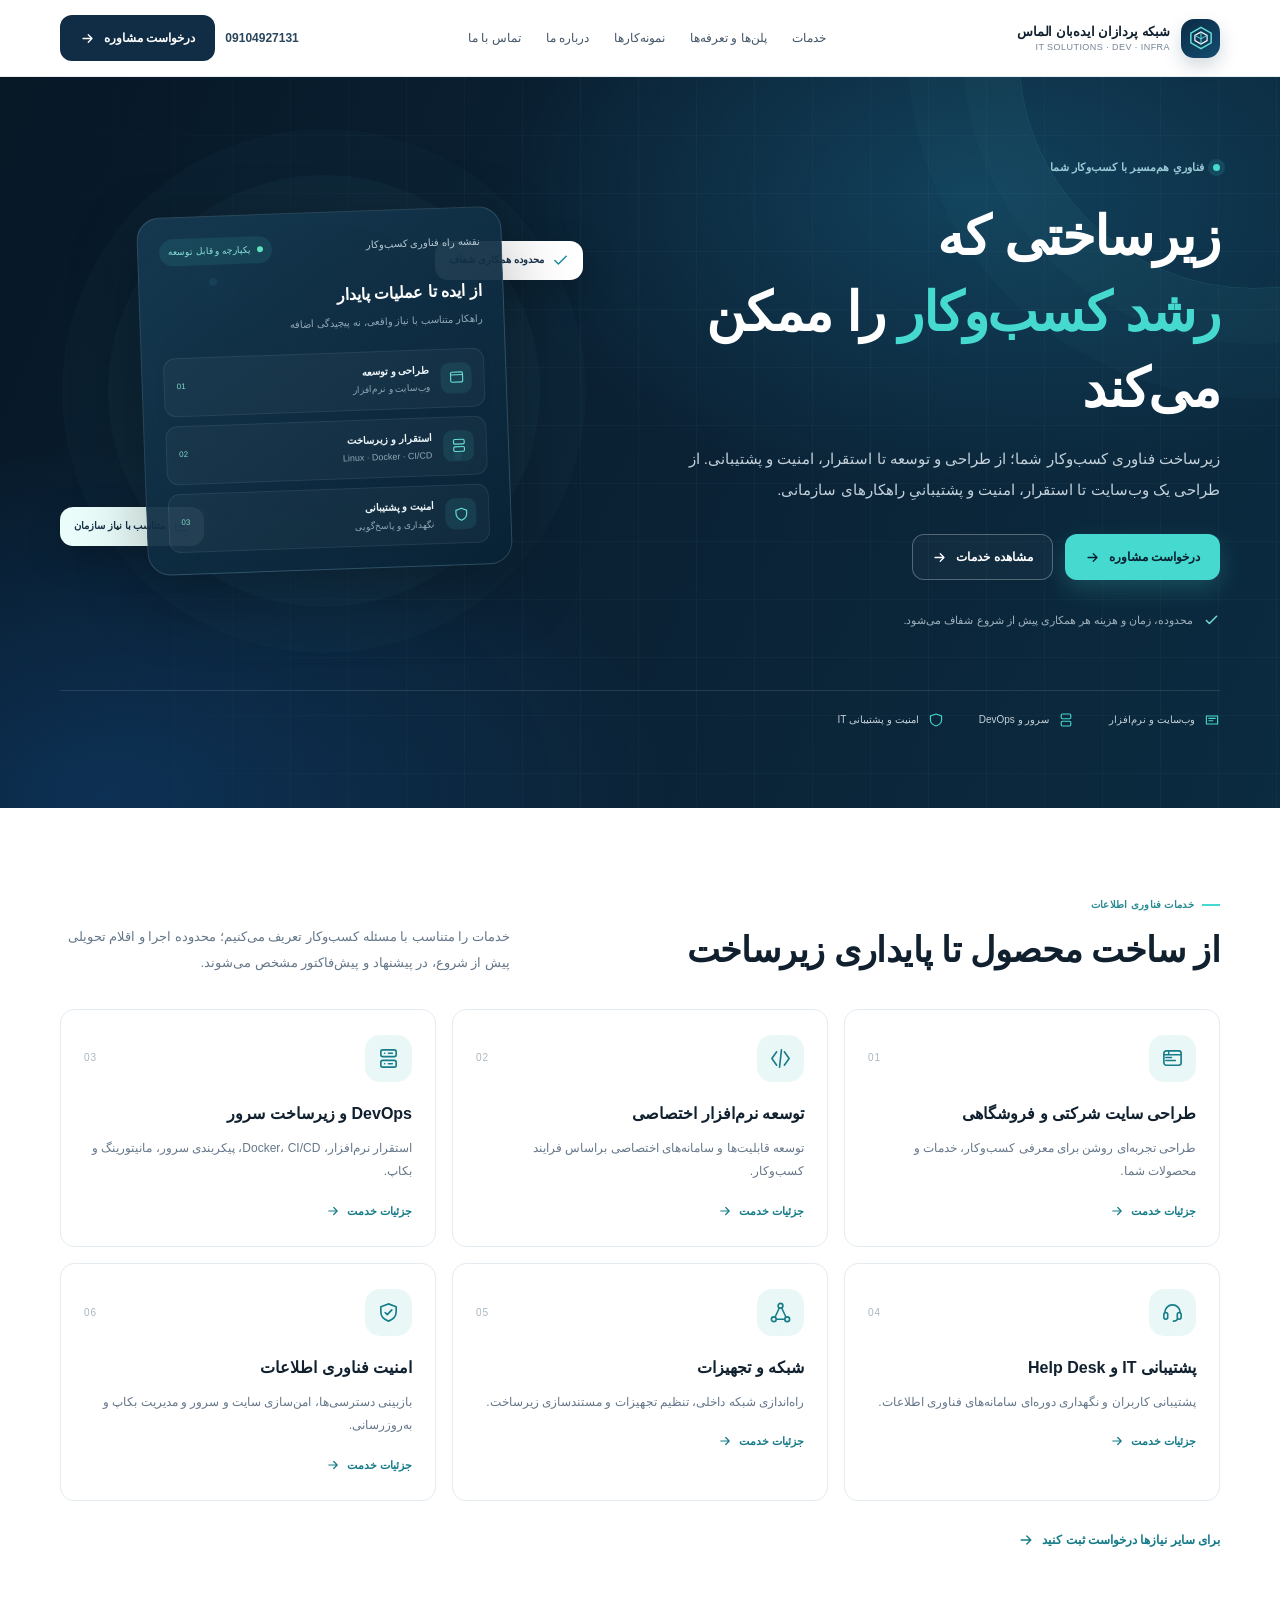
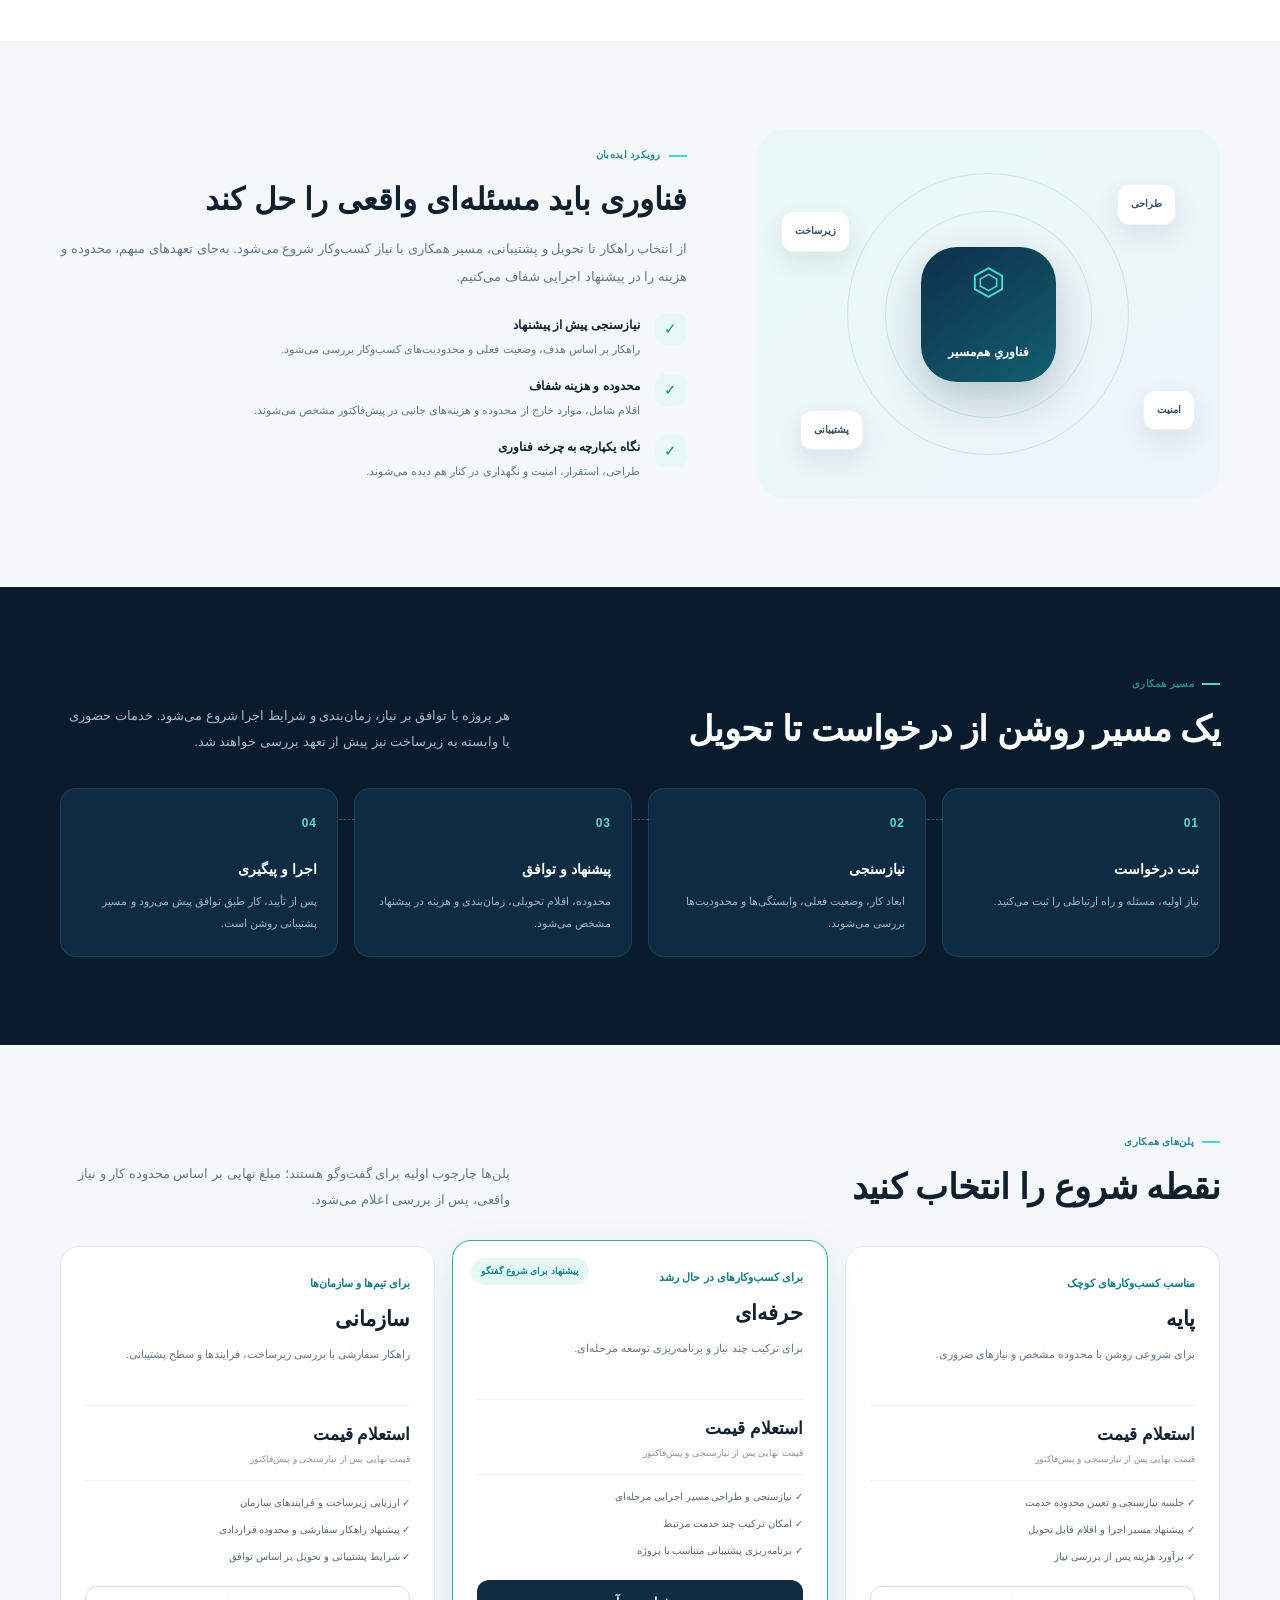
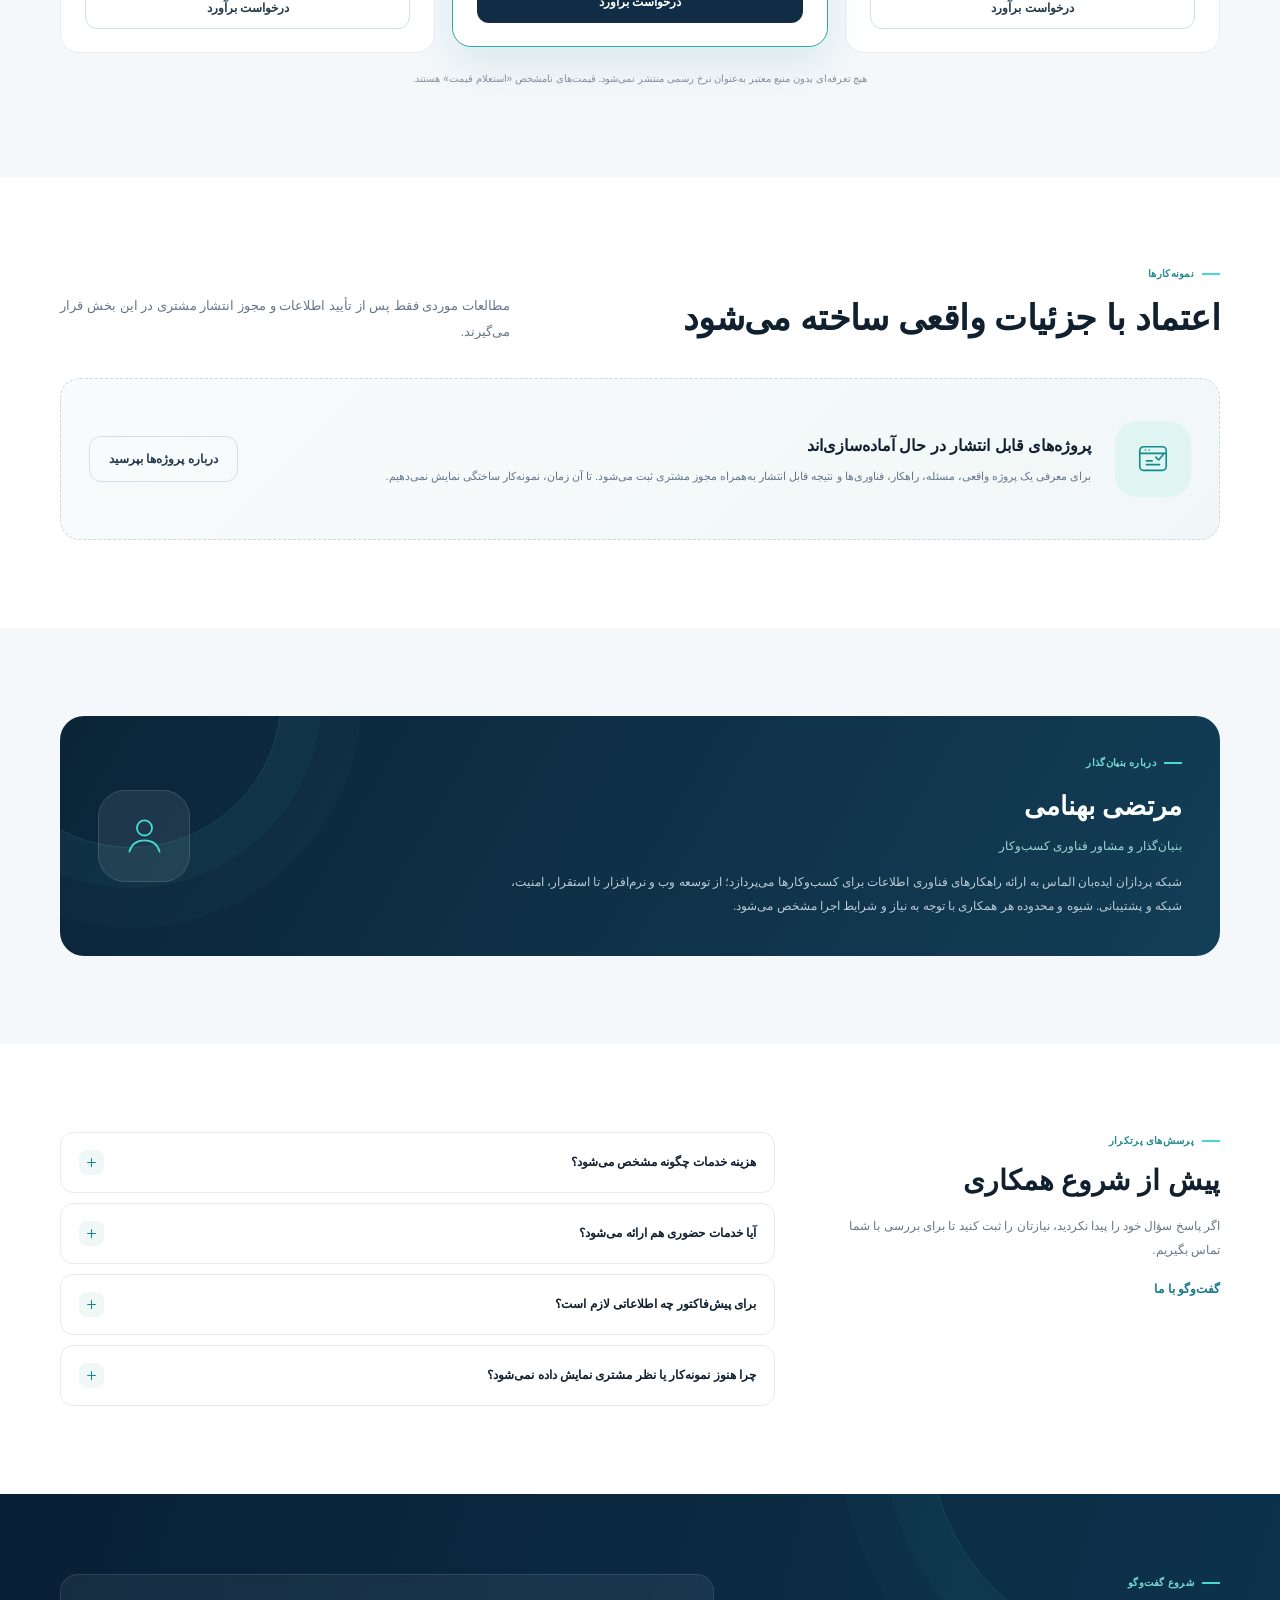
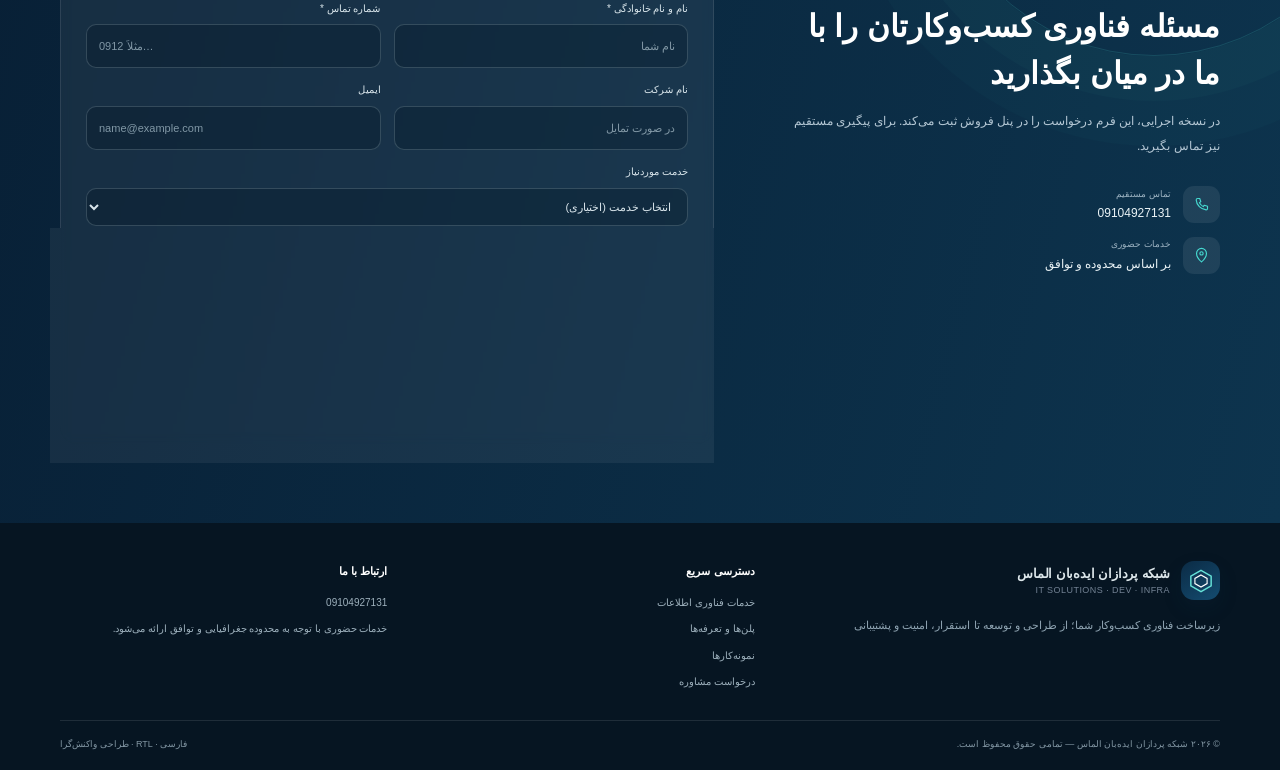
<file: preview/index.html>
<!doctype html>
<html lang="fa" dir="rtl">
<head>
  <meta charset="utf-8">
  <meta name="viewport" content="width=device-width, initial-scale=1">
  <meta name="description" content="راهکارهای فناوری اطلاعات، طراحی و توسعه، زیرساخت، امنیت و پشتیبانی برای کسب‌وکارها.">
  <meta name="theme-color" content="#081c2d">
  <title>شبکه پردازان ایده‌بان الماس | راهکارهای فناوری کسب‌وکار</title>
  <link rel="stylesheet" href="assets/site.css">
  <script src="assets/site.js" defer></script>
  <script src="assets/preview.js" defer></script>
</head>
<body>
<a class="skip-link" href="#main-content">رفتن به محتوای اصلی</a>
<header class="site-header"><div class="container header-inner">
  <a class="brand" href="#top" aria-label="شبکه پردازان ایده‌بان الماس"><span class="brand-mark" aria-hidden="true"><svg viewBox="0 0 32 32" fill="none"><path d="M16 2.8 28.5 10v12L16 29.2 3.5 22V10L16 2.8Z" stroke="#65e1d7" stroke-width="1.8"/><path d="m16 8.5 7.5 4.3v6.4L16 23.5l-7.5-4.3v-6.4L16 8.5Z" stroke="#fff" stroke-width="1.4"/><path d="M16 8.5v15M8.5 12.8 16 17l7.5-4.2" stroke="#65e1d7" stroke-width="1.2"/></svg></span><span class="brand-text"><strong>شبکه پردازان ایده‌بان الماس</strong><small>IT SOLUTIONS · DEV · INFRA</small></span></a>
  <nav class="main-nav" id="main-nav" aria-label="منوی اصلی"><a href="#services">خدمات</a><a href="#plans">پلن‌ها و تعرفه‌ها</a><a href="#portfolio">نمونه‌کارها</a><a href="#about">درباره ما</a><a href="#contact">تماس با ما</a></nav>
  <div class="header-actions"><a class="phone-link" href="tel:09104927131" dir="ltr">09104927131</a><a class="btn btn-dark" href="#contact">درخواست مشاوره <svg viewBox="0 0 20 20" fill="none"><path d="M4 10h12m0 0-5-5m5 5-5 5" stroke="currentColor" stroke-width="1.7" stroke-linecap="round" stroke-linejoin="round"/></svg></a></div>
  <button class="menu-toggle" type="button" aria-label="باز کردن منو" aria-expanded="false" aria-controls="main-nav"><svg viewBox="0 0 24 24" width="20" height="20" fill="none"><path d="M4 7h16M4 12h16M4 17h16" stroke="currentColor" stroke-width="1.8" stroke-linecap="round"/></svg></button>
</div></header>
<main id="main-content">
<section class="hero" id="top"><div class="container"><div class="hero-grid">
  <div class="hero-copy"><div class="eyebrow"><span class="dot"></span> فناوریِ هم‌مسیر با کسب‌وکار شما</div><h1>زیرساختی که<br><span>رشد کسب‌وکار</span> را ممکن می‌کند</h1><p class="hero-lead">زیرساخت فناوری کسب‌وکار شما؛ از طراحی و توسعه تا استقرار، امنیت و پشتیبانی. از طراحی یک وب‌سایت تا استقرار، امنیت و پشتیبانیِ راهکارهای سازمانی.</p><div class="hero-actions"><a class="btn btn-primary" href="#contact">درخواست مشاوره <svg viewBox="0 0 20 20" fill="none"><path d="M4 10h12m0 0-5-5m5 5-5 5" stroke="currentColor" stroke-width="1.7" stroke-linecap="round" stroke-linejoin="round"/></svg></a><a class="btn btn-ghost-light" href="#services">مشاهده خدمات <svg viewBox="0 0 20 20" fill="none"><path d="M4 10h12m0 0-5-5m5 5-5 5" stroke="currentColor" stroke-width="1.7" stroke-linecap="round" stroke-linejoin="round"/></svg></a></div><div class="hero-note"><svg viewBox="0 0 20 20" fill="none"><path d="m4 10 3.5 3.5L16 5" stroke="currentColor" stroke-width="1.8" stroke-linecap="round" stroke-linejoin="round"/></svg> محدوده، زمان و هزینه هر همکاری پیش از شروع شفاف می‌شود.</div></div>
  <div class="hero-art" aria-label="نمایش تصویری لایه‌های راهکار فناوری"><div class="orbit"></div><div class="core-card"><div class="core-top"><span>نقشه راه فناوری کسب‌وکار</span><span class="live-pill">یکپارچه و قابل توسعه</span></div><div class="core-title">از ایده تا عملیات پایدار</div><div class="core-sub">راهکار متناسب با نیاز واقعی، نه پیچیدگی اضافه</div><div class="system-list">
    <div class="system-row"><span class="system-icon"><svg viewBox="0 0 24 24" fill="none"><rect x="3" y="4" width="18" height="15" rx="2" stroke="currentColor" stroke-width="1.7"/><path d="M3 8h18" stroke="currentColor" stroke-width="1.5"/></svg></span><span class="system-info"><strong>طراحی و توسعه</strong><small>وب‌سایت و نرم‌افزار</small></span><span class="system-state">01</span></div>
    <div class="system-row"><span class="system-icon"><svg viewBox="0 0 24 24" fill="none"><rect x="4" y="3" width="16" height="7" rx="2" stroke="currentColor" stroke-width="1.7"/><rect x="4" y="14" width="16" height="7" rx="2" stroke="currentColor" stroke-width="1.7"/></svg></span><span class="system-info"><strong>استقرار و زیرساخت</strong><small>Linux · Docker · CI/CD</small></span><span class="system-state">02</span></div>
    <div class="system-row"><span class="system-icon"><svg viewBox="0 0 24 24" fill="none"><path d="M12 3 20 6v5c0 5-3.5 8-8 10-4.5-2-8-5-8-10V6l8-3Z" stroke="currentColor" stroke-width="1.7"/></svg></span><span class="system-info"><strong>امنیت و پشتیبانی</strong><small>نگهداری و پاسخ‌گویی</small></span><span class="system-state">03</span></div>
  </div></div><div class="floating-tag tag-one"><svg viewBox="0 0 24 24" fill="none"><path d="m4 12 5 5L20 6" stroke="currentColor" stroke-width="2" stroke-linecap="round" stroke-linejoin="round"/></svg> محدوده همکاری شفاف</div><div class="floating-tag tag-two"><svg viewBox="0 0 24 24" fill="none"><path d="M4 18V6m0 12h16M8 14l3-4 3 2 5-6" stroke="currentColor" stroke-width="1.7" stroke-linecap="round" stroke-linejoin="round"/></svg> متناسب با نیاز سازمان</div></div>
</div><div class="hero-bottom"><div class="hero-capability"><svg viewBox="0 0 20 20" fill="none"><path d="M3 5h14v10H3zM6 8h8M6 11h5" stroke="currentColor" stroke-width="1.4" stroke-linecap="round"/></svg> وب‌سایت و نرم‌افزار</div><div class="hero-capability"><svg viewBox="0 0 20 20" fill="none"><rect x="4" y="2.5" width="12" height="6" rx="1.5" stroke="currentColor" stroke-width="1.4"/><rect x="4" y="11.5" width="12" height="6" rx="1.5" stroke="currentColor" stroke-width="1.4"/></svg> سرور و DevOps</div><div class="hero-capability"><svg viewBox="0 0 20 20" fill="none"><path d="M10 2.5 17 5v4.5c0 4-2.8 6.8-7 8-4.2-1.2-7-4-7-8V5l7-2.5Z" stroke="currentColor" stroke-width="1.4"/></svg> امنیت و پشتیبانی IT</div></div>
</div></section>
<section class="section" id="services"><div class="container"><div class="section-heading"><div><div class="section-kicker">خدمات فناوری اطلاعات</div><h2>از ساخت محصول تا پایداری زیرساخت</h2></div><p>خدمات را متناسب با مسئله کسب‌وکار تعریف می‌کنیم؛ محدوده اجرا و اقلام تحویلی پیش از شروع، در پیشنهاد و پیش‌فاکتور مشخص می‌شوند.</p></div>
<div class="services-grid">
<article class="service-card"><div class="service-card-top"><span class="service-icon"><svg viewBox="0 0 24 24" fill="none"><rect x="3" y="4" width="18" height="15" rx="2.5" stroke="currentColor" stroke-width="1.7"/><path d="M3 8h18M8 4v4m-3 3h6m-6 3h10" stroke="currentColor" stroke-width="1.5" stroke-linecap="round"/></svg></span><span class="service-number">01</span></div><h3>طراحی سایت شرکتی و فروشگاهی</h3><p>طراحی تجربه‌ای روشن برای معرفی کسب‌وکار، خدمات و محصولات شما.</p><a class="service-link" href="#contact">جزئیات خدمت <svg viewBox="0 0 20 20" fill="none"><path d="M4 10h12m0 0-5-5m5 5-5 5" stroke="currentColor" stroke-width="1.7" stroke-linecap="round" stroke-linejoin="round"/></svg></a></article>
<article class="service-card"><div class="service-card-top"><span class="service-icon"><svg viewBox="0 0 24 24" fill="none"><path d="M8 5 3 12l5 7m8-14 5 7-5 7m-3-16-2 18" stroke="currentColor" stroke-width="1.7" stroke-linecap="round" stroke-linejoin="round"/></svg></span><span class="service-number">02</span></div><h3>توسعه نرم‌افزار اختصاصی</h3><p>توسعه قابلیت‌ها و سامانه‌های اختصاصی براساس فرایند کسب‌وکار.</p><a class="service-link" href="#contact">جزئیات خدمت <svg viewBox="0 0 20 20" fill="none"><path d="M4 10h12m0 0-5-5m5 5-5 5" stroke="currentColor" stroke-width="1.7" stroke-linecap="round" stroke-linejoin="round"/></svg></a></article>
<article class="service-card"><div class="service-card-top"><span class="service-icon"><svg viewBox="0 0 24 24" fill="none"><rect x="4" y="3" width="16" height="7" rx="2" stroke="currentColor" stroke-width="1.7"/><rect x="4" y="14" width="16" height="7" rx="2" stroke="currentColor" stroke-width="1.7"/><path d="M8 6.5h.01M8 17.5h.01M12 6.5h4M12 17.5h4" stroke="currentColor" stroke-width="1.7" stroke-linecap="round"/></svg></span><span class="service-number">03</span></div><h3>DevOps و زیرساخت سرور</h3><p>استقرار نرم‌افزار، Docker، CI/CD، پیکربندی سرور، مانیتورینگ و بکاپ.</p><a class="service-link" href="#contact">جزئیات خدمت <svg viewBox="0 0 20 20" fill="none"><path d="M4 10h12m0 0-5-5m5 5-5 5" stroke="currentColor" stroke-width="1.7" stroke-linecap="round" stroke-linejoin="round"/></svg></a></article>
<article class="service-card"><div class="service-card-top"><span class="service-icon"><svg viewBox="0 0 24 24" fill="none"><path d="M4 13v-1a8 8 0 0 1 16 0v1" stroke="currentColor" stroke-width="1.7"/><rect x="3" y="12" width="4" height="7" rx="2" stroke="currentColor" stroke-width="1.7"/><rect x="17" y="12" width="4" height="7" rx="2" stroke="currentColor" stroke-width="1.7"/><path d="M17 19c-.5 1.4-2 2-4 2" stroke="currentColor" stroke-width="1.7" stroke-linecap="round"/></svg></span><span class="service-number">04</span></div><h3>پشتیبانی IT و Help Desk</h3><p>پشتیبانی کاربران و نگهداری دوره‌ای سامانه‌های فناوری اطلاعات.</p><a class="service-link" href="#contact">جزئیات خدمت <svg viewBox="0 0 20 20" fill="none"><path d="M4 10h12m0 0-5-5m5 5-5 5" stroke="currentColor" stroke-width="1.7" stroke-linecap="round" stroke-linejoin="round"/></svg></a></article>
<article class="service-card"><div class="service-card-top"><span class="service-icon"><svg viewBox="0 0 24 24" fill="none"><circle cx="12" cy="5" r="2.5" stroke="currentColor" stroke-width="1.7"/><circle cx="5" cy="19" r="2.5" stroke="currentColor" stroke-width="1.7"/><circle cx="19" cy="19" r="2.5" stroke="currentColor" stroke-width="1.7"/><path d="m10.8 7.2-4.5 9.6m6.9-9.6 4.5 9.6M7.5 19h9" stroke="currentColor" stroke-width="1.5"/></svg></span><span class="service-number">05</span></div><h3>شبکه و تجهیزات</h3><p>راه‌اندازی شبکه داخلی، تنظیم تجهیزات و مستندسازی زیرساخت.</p><a class="service-link" href="#contact">جزئیات خدمت <svg viewBox="0 0 20 20" fill="none"><path d="M4 10h12m0 0-5-5m5 5-5 5" stroke="currentColor" stroke-width="1.7" stroke-linecap="round" stroke-linejoin="round"/></svg></a></article>
<article class="service-card"><div class="service-card-top"><span class="service-icon"><svg viewBox="0 0 24 24" fill="none"><path d="M12 3 20 6v5.2c0 4.7-3.3 8.1-8 9.8-4.7-1.7-8-5.1-8-9.8V6l8-3Z" stroke="currentColor" stroke-width="1.7"/><path d="m8.5 12 2.2 2.2 4.8-5" stroke="currentColor" stroke-width="1.7" stroke-linecap="round" stroke-linejoin="round"/></svg></span><span class="service-number">06</span></div><h3>امنیت فناوری اطلاعات</h3><p>بازبینی دسترسی‌ها، امن‌سازی سایت و سرور و مدیریت بکاپ و به‌روزرسانی.</p><a class="service-link" href="#contact">جزئیات خدمت <svg viewBox="0 0 20 20" fill="none"><path d="M4 10h12m0 0-5-5m5 5-5 5" stroke="currentColor" stroke-width="1.7" stroke-linecap="round" stroke-linejoin="round"/></svg></a></article>
</div><div class="services-more"><a class="text-link" href="#contact">برای سایر نیازها درخواست ثبت کنید <svg viewBox="0 0 20 20" fill="none"><path d="M4 10h12m0 0-5-5m5 5-5 5" stroke="currentColor" stroke-width="1.7" stroke-linecap="round" stroke-linejoin="round"/></svg></a></div></div></section>
<section class="section section-soft" id="about"><div class="container two-col"><div class="value-visual" aria-hidden="true"><div class="value-center"><svg viewBox="0 0 32 32" fill="none"><path d="M16 2.8 28.5 10v12L16 29.2 3.5 22V10L16 2.8Z" stroke="currentColor" stroke-width="1.8"/><path d="m16 8.5 7.5 4.3v6.4L16 23.5l-7.5-4.3v-6.4L16 8.5Z" stroke="currentColor" stroke-width="1.4"/></svg><b>فناوریِ هم‌مسیر</b></div><span class="value-node node-a">طراحی</span><span class="value-node node-b">زیرساخت</span><span class="value-node node-c">امنیت</span><span class="value-node node-d">پشتیبانی</span></div><div class="value-copy"><div class="section-kicker">رویکرد ایده‌بان</div><h2>فناوری باید مسئله‌ای واقعی را حل کند</h2><p>از انتخاب راهکار تا تحویل و پشتیبانی، مسیر همکاری با نیاز کسب‌وکار شروع می‌شود. به‌جای تعهدهای مبهم، محدوده و هزینه را در پیشنهاد اجرایی شفاف می‌کنیم.</p><div class="value-list"><div class="value-item"><span class="check-icon">✓</span><div><strong>نیازسنجی پیش از پیشنهاد</strong><p>راهکار بر اساس هدف، وضعیت فعلی و محدودیت‌های کسب‌وکار بررسی می‌شود.</p></div></div><div class="value-item"><span class="check-icon">✓</span><div><strong>محدوده و هزینه شفاف</strong><p>اقلام شامل، موارد خارج از محدوده و هزینه‌های جانبی در پیش‌فاکتور مشخص می‌شوند.</p></div></div><div class="value-item"><span class="check-icon">✓</span><div><strong>نگاه یکپارچه به چرخه فناوری</strong><p>طراحی، استقرار، امنیت و نگهداری در کنار هم دیده می‌شوند.</p></div></div></div></div></div></section>
<section class="section section-dark" id="process"><div class="container"><div class="section-heading"><div><div class="section-kicker">مسیر همکاری</div><h2>یک مسیر روشن از درخواست تا تحویل</h2></div><p>هر پروژه با توافق بر نیاز، زمان‌بندی و شرایط اجرا شروع می‌شود. خدمات حضوری یا وابسته به زیرساخت نیز پیش از تعهد بررسی خواهند شد.</p></div><div class="steps-grid"><article class="step-card"><h3>ثبت درخواست</h3><p>نیاز اولیه، مسئله و راه ارتباطی را ثبت می‌کنید.</p></article><article class="step-card"><h3>نیازسنجی</h3><p>ابعاد کار، وضعیت فعلی، وابستگی‌ها و محدودیت‌ها بررسی می‌شوند.</p></article><article class="step-card"><h3>پیشنهاد و توافق</h3><p>محدوده، اقلام تحویلی، زمان‌بندی و هزینه در پیشنهاد مشخص می‌شود.</p></article><article class="step-card"><h3>اجرا و پیگیری</h3><p>پس از تأیید، کار طبق توافق پیش می‌رود و مسیر پشتیبانی روشن است.</p></article></div></div></section>
<section class="section section-soft" id="plans"><div class="container"><div class="section-heading"><div><div class="section-kicker">پلن‌های همکاری</div><h2>نقطه شروع را انتخاب کنید</h2></div><p>پلن‌ها چارچوب اولیه برای گفت‌وگو هستند؛ مبلغ نهایی بر اساس محدوده کار و نیاز واقعی، پس از بررسی اعلام می‌شود.</p></div><div class="plans-grid">
<article class="plan-card"><div class="plan-type">مناسب کسب‌وکارهای کوچک</div><h3>پایه</h3><p>برای شروعی روشن با محدوده مشخص و نیازهای ضروری.</p><div class="plan-price">استعلام قیمت<small>قیمت نهایی پس از نیازسنجی و پیش‌فاکتور</small></div><ul class="plan-list"><li>✓ جلسه نیازسنجی و تعیین محدوده خدمت</li><li>✓ پیشنهاد مسیر اجرا و اقلام قابل تحویل</li><li>✓ برآورد هزینه پس از بررسی نیاز</li></ul><a class="btn btn-outline" href="#contact">درخواست برآورد</a></article>
<article class="plan-card featured"><span class="plan-badge">پیشنهاد برای شروع گفتگو</span><div class="plan-type">برای کسب‌وکارهای در حال رشد</div><h3>حرفه‌ای</h3><p>برای ترکیب چند نیاز و برنامه‌ریزی توسعه مرحله‌ای.</p><div class="plan-price">استعلام قیمت<small>قیمت نهایی پس از نیازسنجی و پیش‌فاکتور</small></div><ul class="plan-list"><li>✓ نیازسنجی و طراحی مسیر اجرایی مرحله‌ای</li><li>✓ امکان ترکیب چند خدمت مرتبط</li><li>✓ برنامه‌ریزی پشتیبانی متناسب با پروژه</li></ul><a class="btn btn-dark" href="#contact">درخواست برآورد</a></article>
<article class="plan-card"><div class="plan-type">برای تیم‌ها و سازمان‌ها</div><h3>سازمانی</h3><p>راهکار سفارشی با بررسی زیرساخت، فرایندها و سطح پشتیبانی.</p><div class="plan-price">استعلام قیمت<small>قیمت نهایی پس از نیازسنجی و پیش‌فاکتور</small></div><ul class="plan-list"><li>✓ ارزیابی زیرساخت و فرایندهای سازمان</li><li>✓ پیشنهاد راهکار سفارشی و محدوده قراردادی</li><li>✓ شرایط پشتیبانی و تحویل بر اساس توافق</li></ul><a class="btn btn-outline" href="#contact">درخواست برآورد</a></article>
</div><div class="plan-footnote">هیچ تعرفه‌ای بدون منبع معتبر به‌عنوان نرخ رسمی منتشر نمی‌شود. قیمت‌های نامشخص «استعلام قیمت» هستند.</div></div></section>
<section class="section" id="portfolio"><div class="container"><div class="section-heading"><div><div class="section-kicker">نمونه‌کارها</div><h2>اعتماد با جزئیات واقعی ساخته می‌شود</h2></div><p>مطالعات موردی فقط پس از تأیید اطلاعات و مجوز انتشار مشتری در این بخش قرار می‌گیرند.</p></div><div class="portfolio-empty"><div class="empty-art" aria-hidden="true"><svg viewBox="0 0 36 36" fill="none"><rect x="4" y="5" width="28" height="25" rx="4" stroke="currentColor" stroke-width="1.7"/><path d="M4 12h28M10 8.5h.01M14 8.5h.01M11 20h6m-6 4h14m-4-8 3 3 5-6" stroke="currentColor" stroke-width="1.7" stroke-linecap="round" stroke-linejoin="round"/></svg></div><div><h3>پروژه‌های قابل انتشار در حال آماده‌سازی‌اند</h3><p>برای معرفی یک پروژه واقعی، مسئله، راهکار، فناوری‌ها و نتیجه قابل انتشار به‌همراه مجوز مشتری ثبت می‌شود. تا آن زمان، نمونه‌کار ساختگی نمایش نمی‌دهیم.</p></div><a class="btn btn-outline" href="#contact">درباره پروژه‌ها بپرسید</a></div></div></section>
<section class="section section-soft" id="founder"><div class="container"><div class="founder-panel"><div class="founder-copy"><div class="section-kicker">درباره بنیان‌گذار</div><h2>مرتضی بهنامی</h2><div class="role">بنیان‌گذار و مشاور فناوری کسب‌وکار</div><p>شبکه پردازان ایده‌بان الماس به ارائه راهکارهای فناوری اطلاعات برای کسب‌وکارها می‌پردازد؛ از توسعه وب و نرم‌افزار تا استقرار، امنیت، شبکه و پشتیبانی. شیوه و محدوده هر همکاری با توجه به نیاز و شرایط اجرا مشخص می‌شود.</p></div><div class="founder-mark" aria-hidden="true"><svg viewBox="0 0 40 40" fill="none"><circle cx="20" cy="13" r="7" stroke="currentColor" stroke-width="1.7"/><path d="M6 35c1.8-7 6.5-10.5 14-10.5S32.2 28 34 35" stroke="currentColor" stroke-width="1.7" stroke-linecap="round"/></svg></div></div></div></section>
<section class="section" id="faq"><div class="container faq-grid"><div class="faq-intro"><div class="section-kicker">پرسش‌های پرتکرار</div><h2>پیش از شروع همکاری</h2><p>اگر پاسخ سؤال خود را پیدا نکردید، نیازتان را ثبت کنید تا برای بررسی با شما تماس بگیریم.</p><a class="text-link" href="#contact">گفت‌وگو با ما</a></div><div class="faq-list">
<div class="faq-item"><button class="faq-question" type="button" aria-expanded="false"><span>هزینه خدمات چگونه مشخص می‌شود؟</span><span aria-hidden="true"><svg viewBox="0 0 20 20" fill="none"><path d="M10 4v12M4 10h12" stroke="currentColor" stroke-width="1.7" stroke-linecap="round"/></svg></span></button><div class="faq-answer">پس از نیازسنجی، محدوده کار، اقلام شامل و هزینه‌های جانبی مشخص می‌شوند و برآورد یا پیش‌فاکتور ارائه می‌شود.</div></div>
<div class="faq-item"><button class="faq-question" type="button" aria-expanded="false"><span>آیا خدمات حضوری هم ارائه می‌شود؟</span><span aria-hidden="true"><svg viewBox="0 0 20 20" fill="none"><path d="M10 4v12M4 10h12" stroke="currentColor" stroke-width="1.7" stroke-linecap="round"/></svg></span></button><div class="faq-answer">خدمات حضوری مانند شبکه و تجهیزات با توجه به محدوده جغرافیایی، امکان اجرا و توافق قراردادی بررسی و اعلام می‌شوند.</div></div>
<div class="faq-item"><button class="faq-question" type="button" aria-expanded="false"><span>برای پیش‌فاکتور چه اطلاعاتی لازم است؟</span><span aria-hidden="true"><svg viewBox="0 0 20 20" fill="none"><path d="M10 4v12M4 10h12" stroke="currentColor" stroke-width="1.7" stroke-linecap="round"/></svg></span></button><div class="faq-answer">درخواست اولیه و راه تماس کافی است. شرح هدف، وضعیت موجود، امکانات موردنیاز و محدودیت زمانی به نیازسنجی دقیق‌تر کمک می‌کند.</div></div>
<div class="faq-item"><button class="faq-question" type="button" aria-expanded="false"><span>چرا هنوز نمونه‌کار یا نظر مشتری نمایش داده نمی‌شود؟</span><span aria-hidden="true"><svg viewBox="0 0 20 20" fill="none"><path d="M10 4v12M4 10h12" stroke="currentColor" stroke-width="1.7" stroke-linecap="round"/></svg></span></button><div class="faq-answer">فقط پروژه‌ها و بازخوردهایی منتشر می‌شوند که اطلاعات واقعی و مجوز انتشارشان تأیید شده باشد. محتوای فرضی را به‌عنوان تجربه واقعی نمایش نمی‌دهیم.</div></div>
</div></div></section>
<section class="contact-section" id="contact"><div class="container contact-grid"><div class="contact-copy"><div class="section-kicker">شروع گفت‌وگو</div><h2>مسئله فناوری کسب‌وکارتان را با ما در میان بگذارید</h2><p>در نسخه اجرایی، این فرم درخواست را در پنل فروش ثبت می‌کند. برای پیگیری مستقیم نیز تماس بگیرید.</p><div class="contact-details"><div class="contact-detail"><span class="detail-icon"><svg viewBox="0 0 24 24" fill="none"><path d="M6.5 3.5h3L11 8l-2 1.5a15 15 0 0 0 5.5 5.5L16 13l4.5 1.5v3c0 1.1-.9 2-2 2A15 15 0 0 1 4.5 5.5c0-1.1.9-2 2-2Z" stroke="currentColor" stroke-width="1.6" stroke-linejoin="round"/></svg></span><span><small>تماس مستقیم</small><a href="tel:09104927131" dir="ltr">09104927131</a></span></div><div class="contact-detail"><span class="detail-icon"><svg viewBox="0 0 24 24" fill="none"><path d="M12 21s7-6.1 7-12a7 7 0 1 0-14 0c0 5.9 7 12 7 12Z" stroke="currentColor" stroke-width="1.6"/><circle cx="12" cy="9" r="2.3" stroke="currentColor" stroke-width="1.6"/></svg></span><span><small>خدمات حضوری</small>بر اساس محدوده و توافق</span></div></div></div>
<form class="contact-form" id="preview-form"><div class="form-grid"><div class="field"><label for="p-name">نام و نام خانوادگی *</label><input id="p-name" name="name" required maxlength="160" placeholder="نام شما"></div><div class="field"><label for="p-phone">شماره تماس *</label><input id="p-phone" name="phone" type="tel" required maxlength="32" placeholder="مثلاً 0912…" dir="ltr"></div><div class="field"><label for="p-company">نام شرکت</label><input id="p-company" name="company" maxlength="180" placeholder="در صورت تمایل"></div><div class="field"><label for="p-email">ایمیل</label><input id="p-email" name="email" type="email" placeholder="name@example.com" dir="ltr"></div><div class="field full"><label for="p-service">خدمت موردنیاز</label><select id="p-service" name="service"><option value="">انتخاب خدمت (اختیاری)</option><option>طراحی سایت و توسعه نرم‌افزار</option><option>DevOps و زیرساخت سرور</option><option>شبکه و تجهیزات</option><option>امنیت فناوری اطلاعات</option><option>پشتیبانی IT و Help Desk</option></select></div><div class="field full"><label for="p-description">توضیحات کوتاه</label><textarea id="p-description" name="description" placeholder="چه مسئله‌ای را می‌خواهید حل کنید؟"></textarea></div></div><div class="form-footer"><label class="privacy-note"><input type="checkbox" id="p-consent" required> با استفاده از اطلاعات تماس برای پیگیری درخواست موافقم.</label><button class="btn btn-primary" type="submit">ثبت درخواست <svg viewBox="0 0 20 20" fill="none"><path d="M4 10h12m0 0-5-5m5 5-5 5" stroke="currentColor" stroke-width="1.7" stroke-linecap="round" stroke-linejoin="round"/></svg></button></div><div class="form-message" id="preview-message" role="status"></div></form>
</div></section>
</main>
<footer class="site-footer"><div class="container"><div class="footer-main"><div class="footer-brand"><a class="brand" href="#top"><span class="brand-mark" aria-hidden="true"><svg viewBox="0 0 32 32" fill="none"><path d="M16 2.8 28.5 10v12L16 29.2 3.5 22V10L16 2.8Z" stroke="#65e1d7" stroke-width="1.8"/><path d="m16 8.5 7.5 4.3v6.4L16 23.5l-7.5-4.3v-6.4L16 8.5Z" stroke="#fff" stroke-width="1.4"/></svg></span><span class="brand-text"><strong>شبکه پردازان ایده‌بان الماس</strong><small>IT SOLUTIONS · DEV · INFRA</small></span></a><p>زیرساخت فناوری کسب‌وکار شما؛ از طراحی و توسعه تا استقرار، امنیت و پشتیبانی</p></div><div class="footer-col"><strong>دسترسی سریع</strong><div class="footer-links"><a href="#services">خدمات فناوری اطلاعات</a><a href="#plans">پلن‌ها و تعرفه‌ها</a><a href="#portfolio">نمونه‌کارها</a><a href="#contact">درخواست مشاوره</a></div></div><div class="footer-col"><strong>ارتباط با ما</strong><div class="footer-links"><a class="footer-phone" href="tel:09104927131" dir="ltr">09104927131</a><span>خدمات حضوری با توجه به محدوده جغرافیایی و توافق ارائه می‌شود.</span></div></div></div><div class="footer-bottom"><span>© ۲۰۲۶ شبکه پردازان ایده‌بان الماس — تمامی حقوق محفوظ است.</span><span>فارسی · RTL · طراحی واکنش‌گرا</span></div></div></footer>
</body></html>
</file>
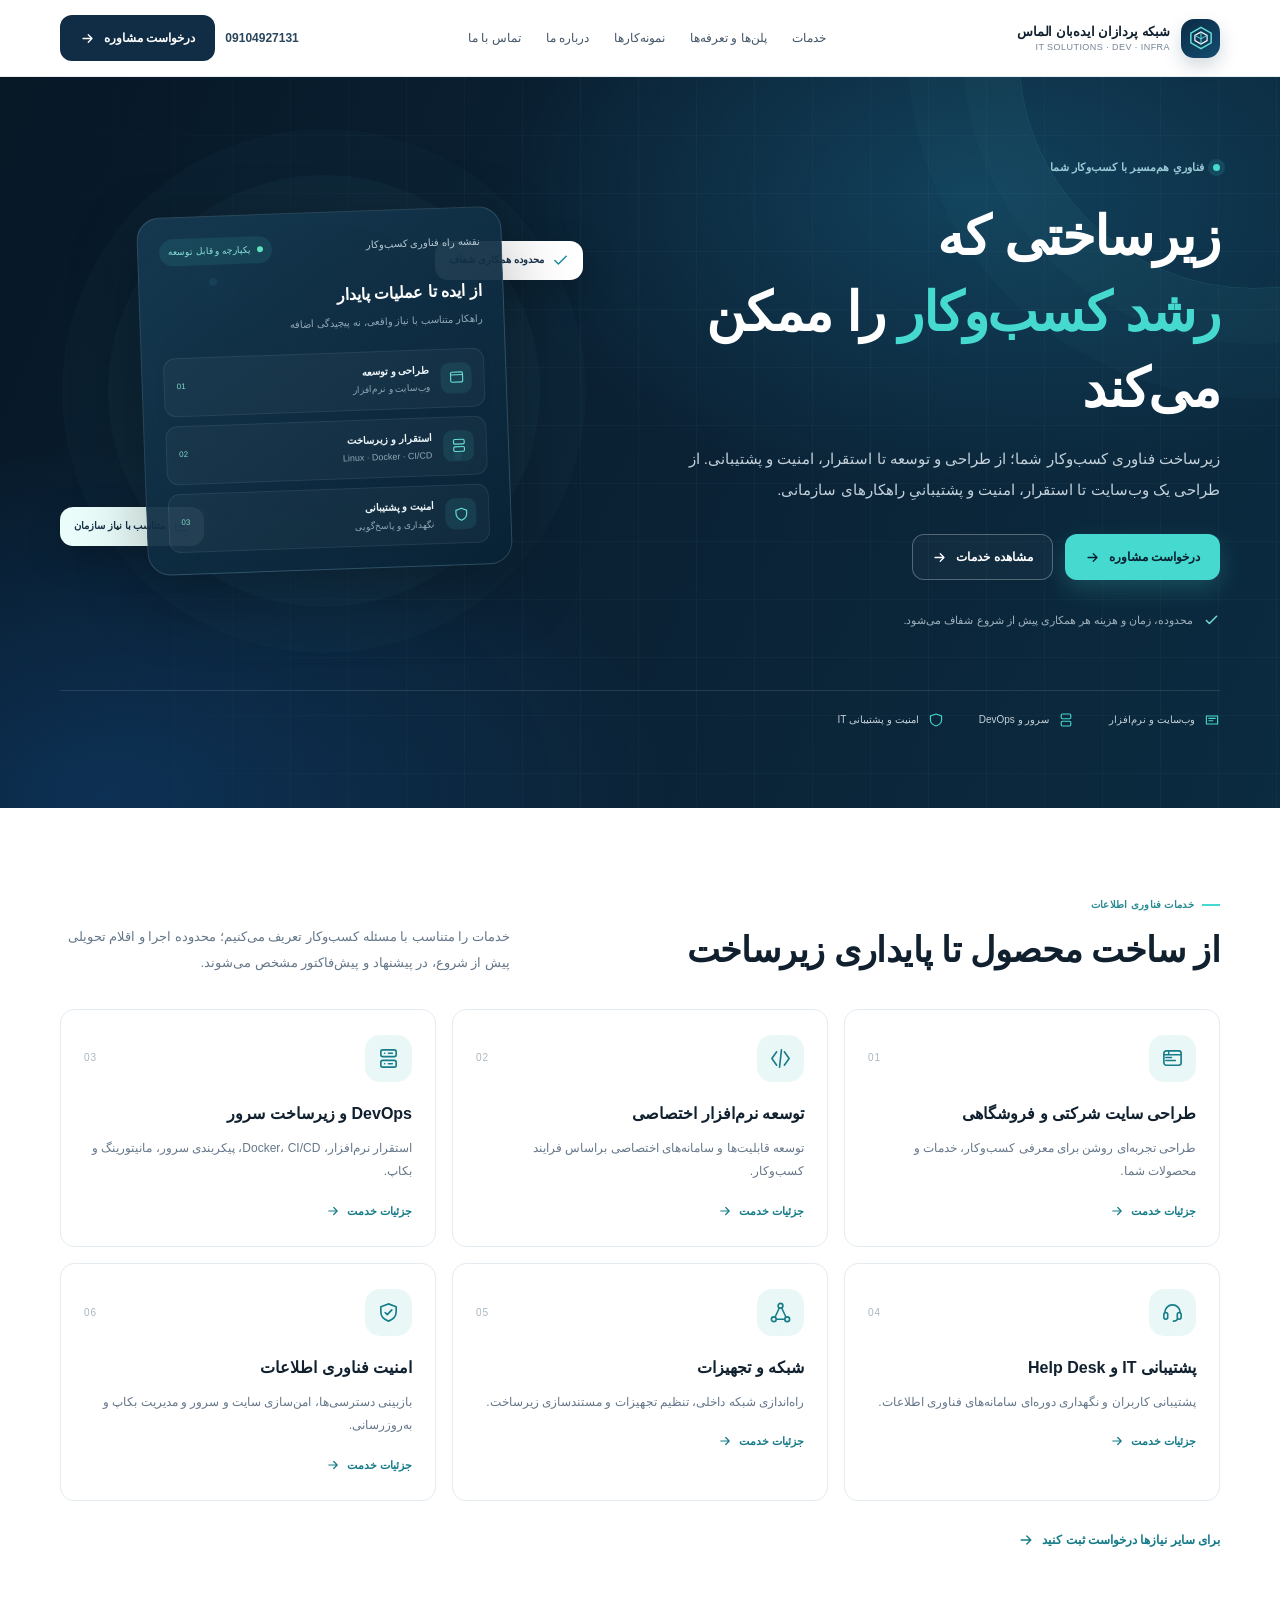
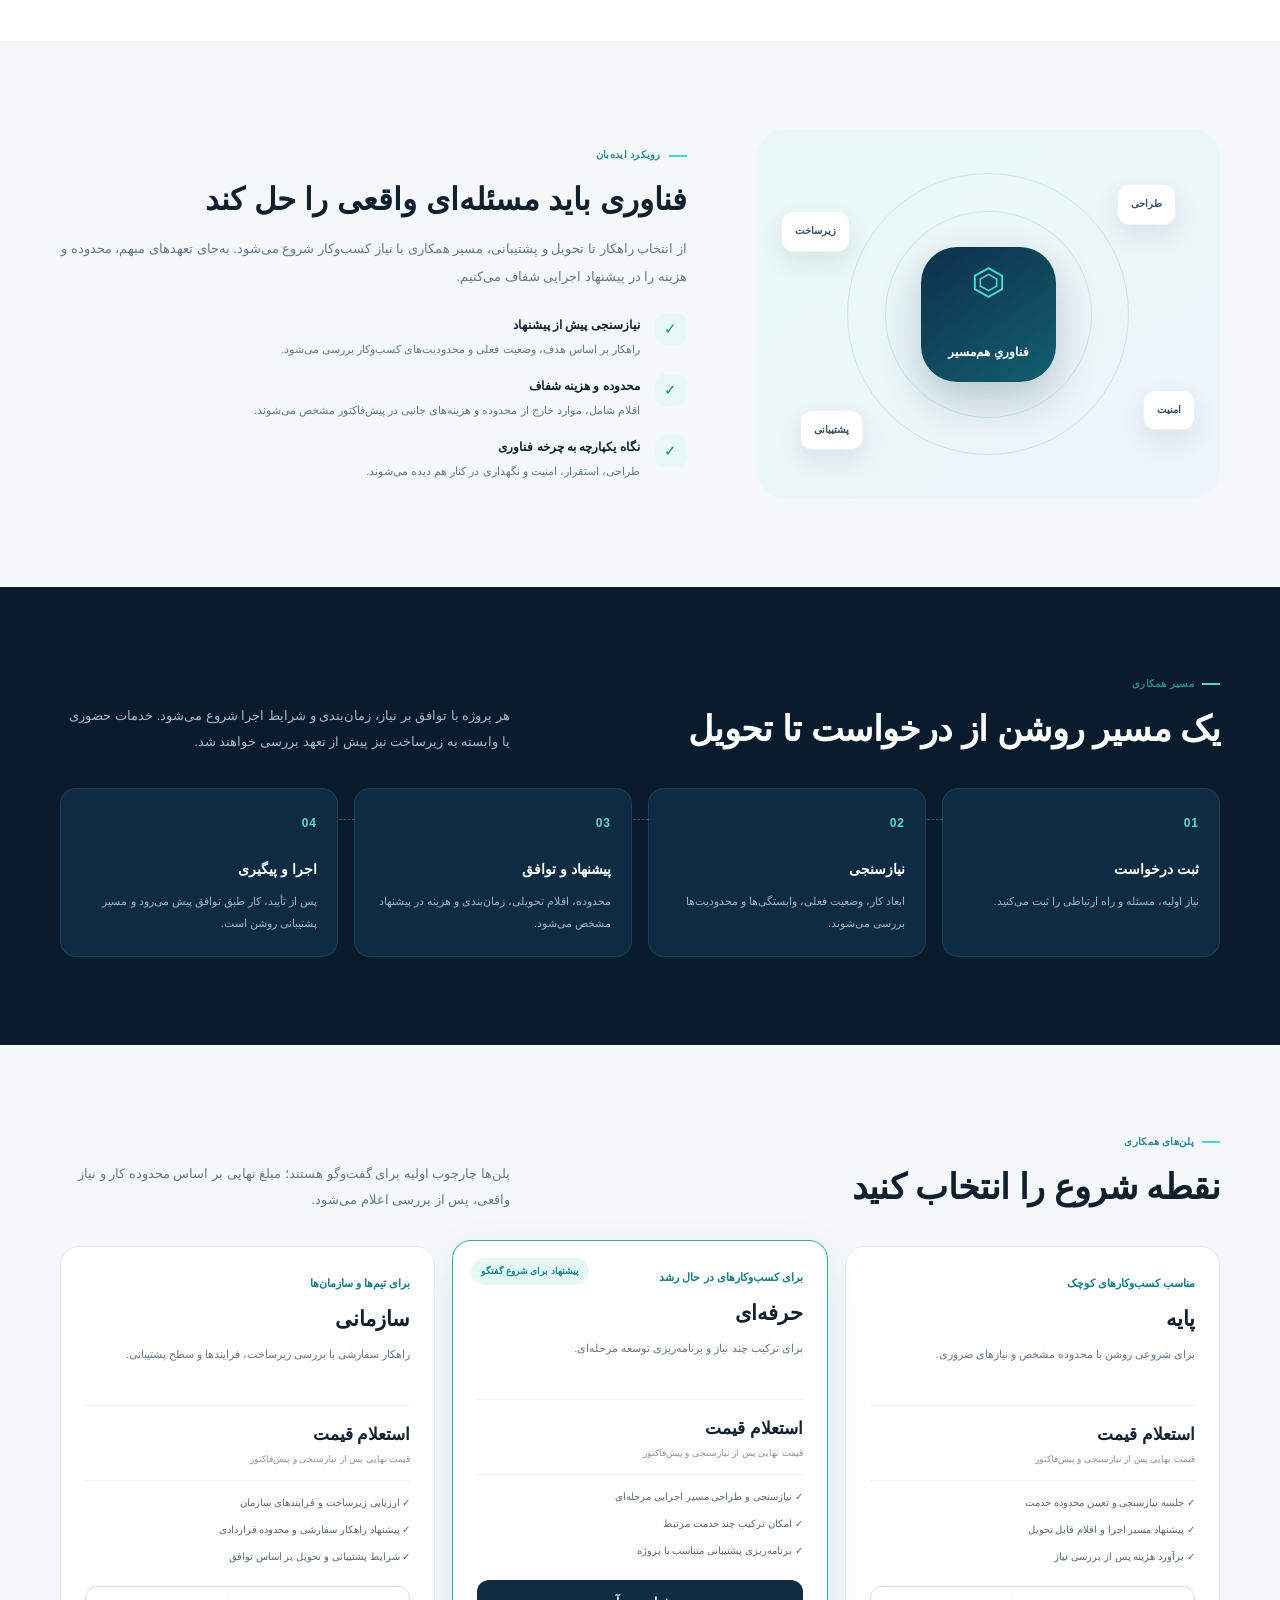
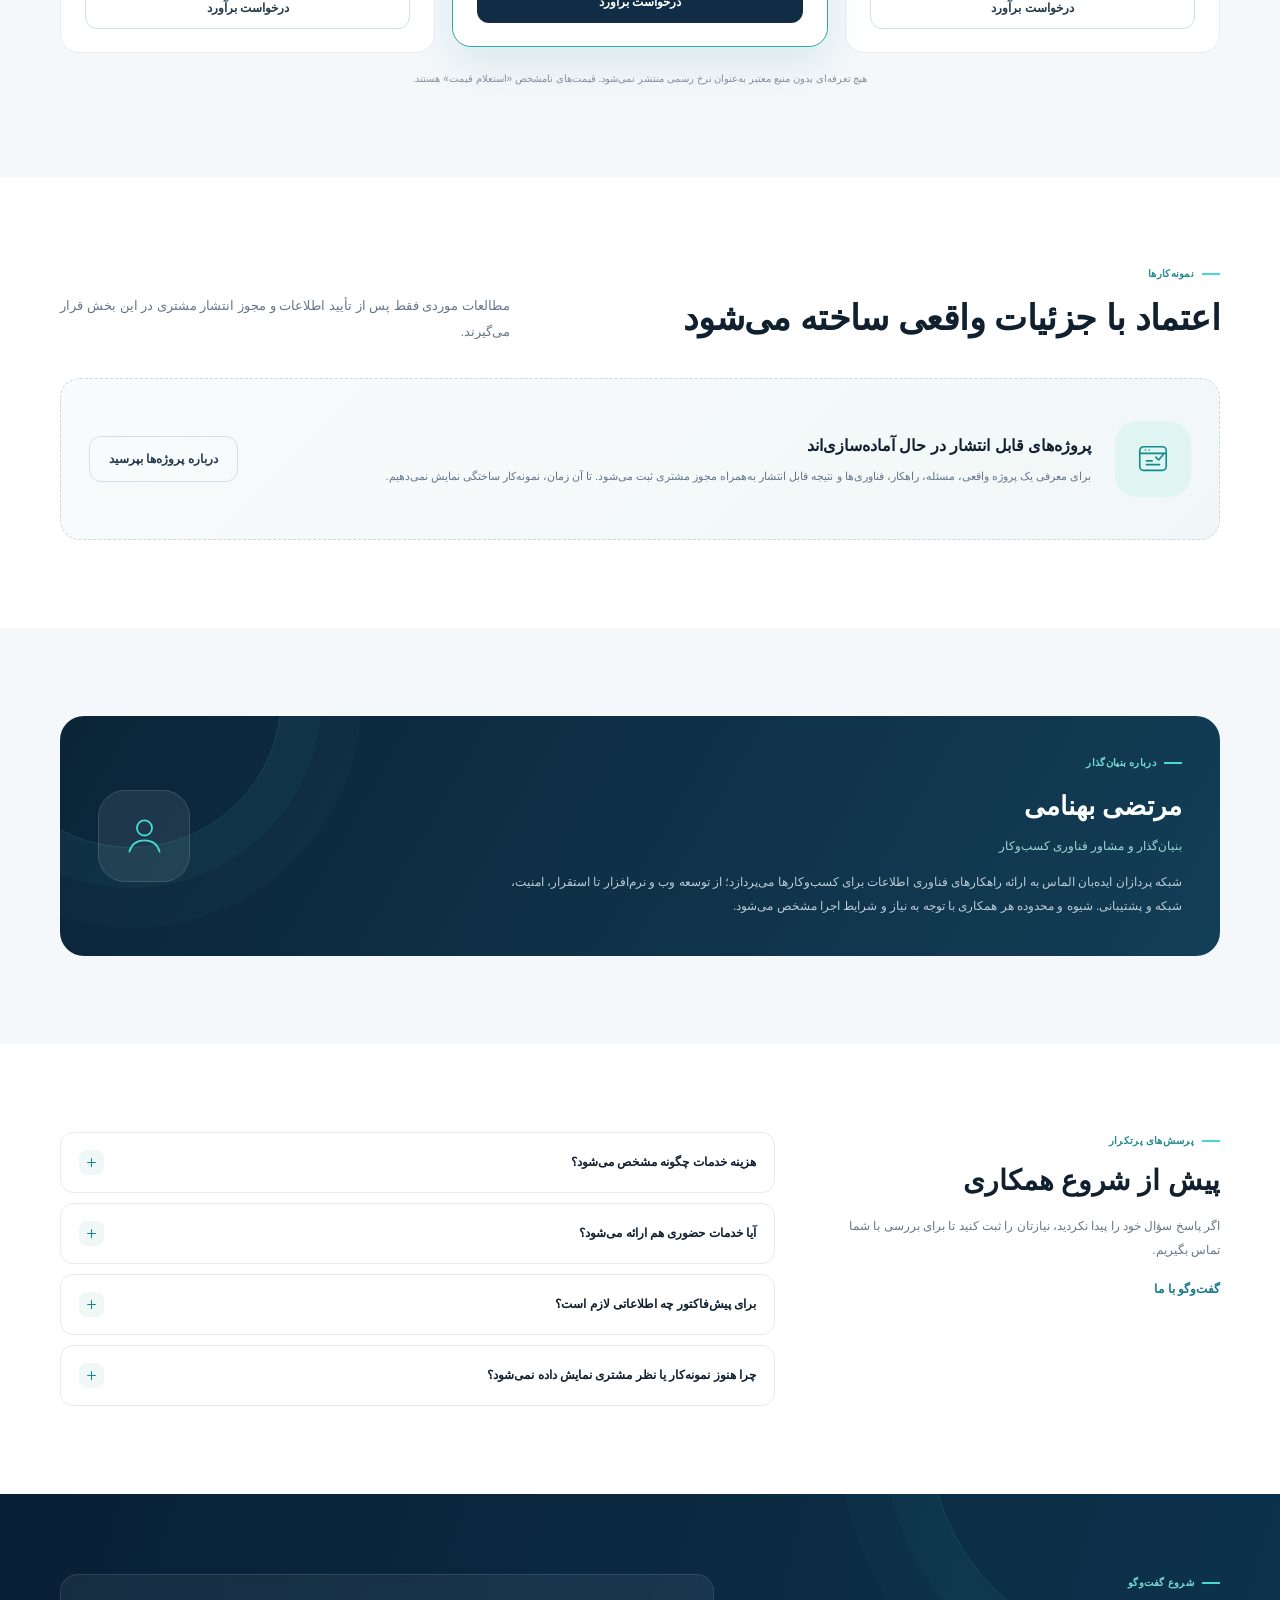
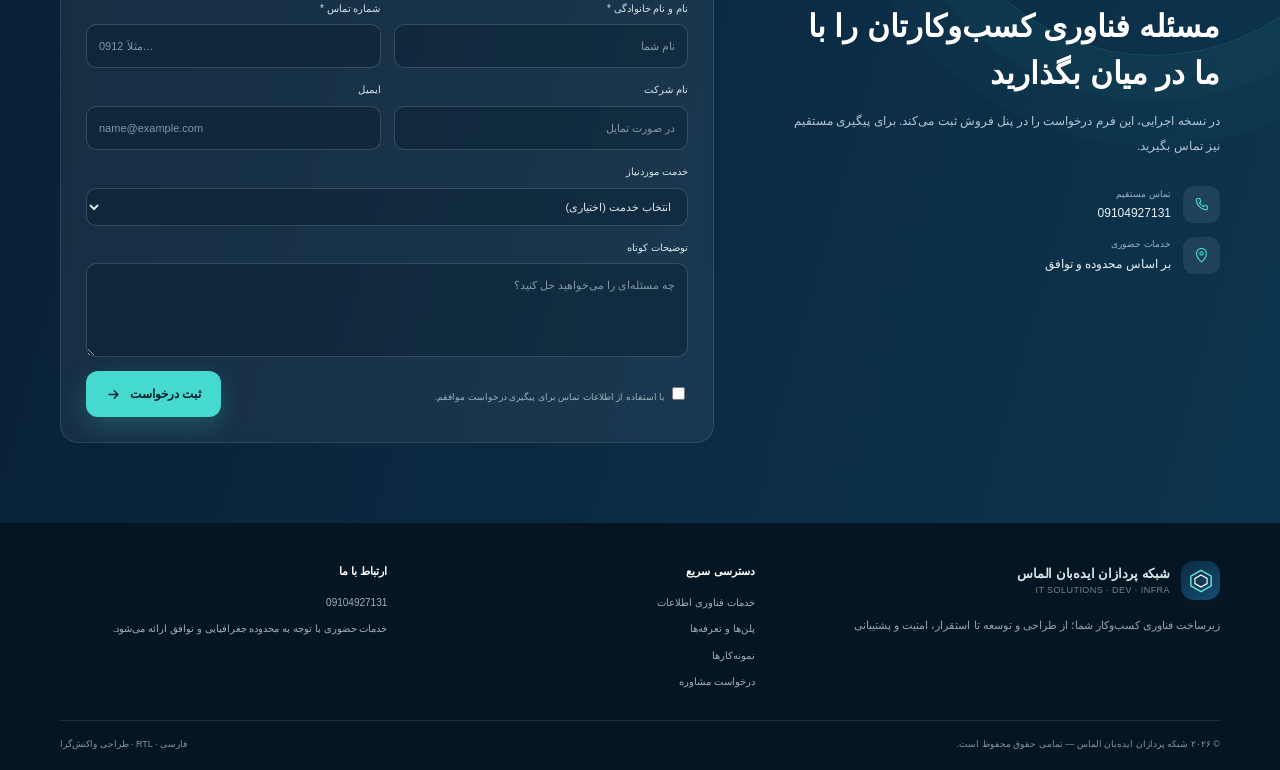
<file: preview/standalone.html>
<!doctype html>
<html lang="fa" dir="rtl">
<head>
  <meta charset="utf-8">
  <meta name="viewport" content="width=device-width, initial-scale=1">
  <meta name="description" content="راهکارهای فناوری اطلاعات، طراحی و توسعه، زیرساخت، امنیت و پشتیبانی برای کسب‌وکارها.">
  <meta name="theme-color" content="#081c2d">
  <title>شبکه پردازان ایده‌بان الماس | راهکارهای فناوری کسب‌وکار</title>
  <style>

:root{--ink:#10202f;--muted:#657789;--navy:#081c2d;--navy-2:#0d2940;--blue:#1d78dd;--cyan:#45d9d0;--line:#e4ebf1;--paper:#f5f8fb;--white:#fff;--soft:#eaf6f6;--shadow:0 22px 60px rgba(11,39,62,.10);--radius:22px;--radius-sm:14px;--wrap:1160px}
*{box-sizing:border-box}html{scroll-behavior:smooth;scroll-padding-top:92px}body{margin:0;background:var(--white);color:var(--ink);font-family:Tahoma,"Segoe UI",sans-serif;font-size:15px;line-height:1.85;-webkit-font-smoothing:antialiased}a{color:inherit;text-decoration:none}button,input,select,textarea{font:inherit}button{cursor:pointer}img,svg{max-width:100%}.container{width:min(var(--wrap),calc(100% - 44px));margin-inline:auto}.skip-link{position:absolute;top:-60px;right:16px;background:#fff;padding:10px 16px;z-index:1000}.skip-link:focus{top:12px}.site-header{position:sticky;top:0;z-index:50;background:rgba(255,255,255,.94);backdrop-filter:blur(14px);border-bottom:1px solid rgba(224,233,240,.84)}.header-inner{min-height:76px;display:flex;align-items:center;justify-content:space-between;gap:24px}.brand{display:flex;align-items:center;gap:11px;min-width:225px}.brand-mark{width:39px;height:39px;display:grid;place-items:center;border-radius:13px;background:linear-gradient(145deg,#0b2b45,#144c70);box-shadow:0 8px 18px rgba(11,43,69,.18)}.brand-mark svg{width:26px;height:26px}.brand-text{display:flex;flex-direction:column;line-height:1.4}.brand-text strong{font-size:13px;letter-spacing:-.15px}.brand-text small{font-size:9px;color:#748395;letter-spacing:.45px}.main-nav{display:flex;align-items:center;gap:25px;font-size:12px;color:#425466}.main-nav a{transition:color .2s}.main-nav a:hover,.main-nav a:focus-visible{color:var(--blue)}.header-actions{display:flex;align-items:center;gap:10px}.phone-link{font-size:12px;font-weight:700;direction:ltr;color:#29465c}.btn{display:inline-flex;align-items:center;justify-content:center;gap:9px;min-height:46px;padding:0 19px;border:1px solid transparent;border-radius:12px;font-size:12px;font-weight:700;transition:transform .2s,box-shadow .2s,background .2s;white-space:nowrap}.btn:hover{transform:translateY(-2px)}.btn-primary{color:#062030;background:var(--cyan);box-shadow:0 9px 24px rgba(69,217,208,.21)}.btn-primary:hover{background:#6ae5df;box-shadow:0 12px 26px rgba(69,217,208,.28)}.btn-dark{color:white;background:#102d45}.btn-dark:hover{background:#184666}.btn-outline{color:#24394b;background:transparent;border-color:#d4e0e9}.btn-outline:hover{background:#f3f7fa}.btn-ghost-light{border-color:rgba(255,255,255,.28);color:#fff;background:rgba(255,255,255,.03)}.btn-ghost-light:hover{background:rgba(255,255,255,.10)}.btn svg{width:15px;height:15px}.menu-toggle{display:none;width:42px;height:42px;border:1px solid var(--line);border-radius:12px;background:#fff;color:var(--ink)}
.hero{position:relative;isolation:isolate;overflow:hidden;padding:75px 0 79px;color:white;background:radial-gradient(ellipse at 76% 16%,rgba(30,120,160,.35),transparent 35%),radial-gradient(ellipse at 8% 98%,rgba(29,120,221,.22),transparent 34%),linear-gradient(112deg,#071827 0%,#0b2235 54%,#0b2b40 100%)}.hero:before{content:"";position:absolute;inset:0;z-index:-1;opacity:.14;background-image:linear-gradient(rgba(175,220,233,.24) 1px,transparent 1px),linear-gradient(90deg,rgba(175,220,233,.24) 1px,transparent 1px);background-size:58px 58px;mask-image:linear-gradient(90deg,transparent 0%,#000 35%,#000 100%)}.hero:after{content:"";position:absolute;width:470px;height:470px;border:1px solid rgba(89,214,214,.12);border-radius:50%;right:-210px;top:-260px;box-shadow:0 0 0 55px rgba(89,214,214,.025),0 0 0 110px rgba(89,214,214,.02);z-index:-1}.hero-grid{display:grid;grid-template-columns:1.05fr .95fr;gap:48px;align-items:center}.hero-copy{max-width:590px}.eyebrow{display:inline-flex;align-items:center;gap:9px;color:#3b91a6;font-size:11px;font-weight:700;letter-spacing:.2px}.eyebrow .dot{width:7px;height:7px;border-radius:50%;background:var(--cyan);box-shadow:0 0 0 5px rgba(69,217,208,.12)}.hero .eyebrow{color:#9bcbd6}.hero h1{font-size:clamp(34px,4.2vw,56px);line-height:1.42;letter-spacing:-1.2px;margin:18px 0 17px;font-weight:800}.hero h1 span{color:var(--cyan)}.hero-lead{max-width:560px;color:#c3d1db;font-size:15px;line-height:2.05;margin:0}.hero-actions{display:flex;gap:12px;align-items:center;margin-top:29px;flex-wrap:wrap}.hero-note{display:flex;align-items:center;gap:10px;margin-top:30px;color:#9eb1bf;font-size:11px}.hero-note svg{width:17px;color:#76ddd5}.hero-art{position:relative;min-height:406px;display:grid;place-items:center}.orbit{position:absolute;width:340px;height:340px;border:1px solid rgba(109,204,213,.18);border-radius:50%;box-shadow:0 0 0 46px rgba(84,197,210,.035),0 0 0 92px rgba(84,197,210,.025)}.orbit:before,.orbit:after{content:"";position:absolute;background:var(--cyan);border:5px solid #0c2b40;width:8px;height:8px;border-radius:50%;box-shadow:0 0 24px rgba(69,217,208,.7)}.orbit:before{top:51px;left:49px}.orbit:after{right:26px;bottom:95px;background:#68aaff}.core-card{position:relative;z-index:1;width:min(365px,100%);padding:21px;border:1px solid rgba(194,227,238,.16);border-radius:23px;background:linear-gradient(145deg,rgba(22,58,82,.94),rgba(9,34,53,.94));box-shadow:0 24px 70px rgba(0,0,0,.28);transform:rotate(-2deg)}.core-top{display:flex;align-items:center;justify-content:space-between;color:#b7c9d3;font-size:10px}.live-pill{display:flex;align-items:center;gap:6px;padding:5px 9px;border-radius:30px;background:rgba(69,217,208,.10);color:#8be3dd;font-size:9px}.live-pill:before{content:"";width:6px;height:6px;border-radius:50%;background:#5ee2be}.core-title{margin:20px 0 17px;font-size:16px;font-weight:700}.core-sub{font-size:10px;color:#91a8b7;margin-top:-12px}.system-list{display:grid;gap:9px;margin-top:19px}.system-row{display:flex;align-items:center;gap:11px;padding:11px 12px;border-radius:12px;border:1px solid rgba(221,241,248,.08);background:rgba(255,255,255,.035)}.system-icon{width:31px;height:31px;border-radius:9px;display:grid;place-items:center;background:rgba(69,217,208,.10);color:#67ded4;flex:none}.system-icon svg{width:16px}.system-info{flex:1}.system-info strong{display:block;font-size:10px;color:#edf6f8}.system-info small{display:block;font-size:9px;color:#91a8b7}.system-state{font-size:8px;color:#7fdbc8}.floating-tag{position:absolute;padding:10px 14px;border-radius:13px;background:#fff;color:#19344a;box-shadow:0 12px 36px rgba(0,0,0,.2);font-size:10px;font-weight:700;display:flex;align-items:center;gap:8px}.floating-tag svg{width:17px;color:#168d98}.tag-one{right:1%;top:13%}.tag-two{left:0;bottom:12%;background:#eafdfa}.hero-bottom{display:flex;gap:35px;margin-top:59px;padding-top:20px;border-top:1px solid rgba(214,237,246,.12);color:#c5d1d9}.hero-capability{display:flex;align-items:center;gap:9px;font-size:10px}.hero-capability svg{width:16px;color:var(--cyan)}
.section{padding:88px 0}.section-soft{background:var(--paper)}.section-dark{background:var(--navy);color:#fff}.section-heading{display:flex;align-items:flex-end;justify-content:space-between;gap:30px;margin-bottom:33px}.section-heading h2{margin:9px 0 0;font-size:clamp(25px,3vw,35px);line-height:1.5;letter-spacing:-.6px}.section-heading p{max-width:450px;margin:0;color:var(--muted);font-size:13px;line-height:2}.section-dark .section-heading p{color:#a6b8c5}.section-kicker{font-size:10px;font-weight:800;letter-spacing:.3px;color:#278a91}.section-kicker:before{content:"";display:inline-block;width:18px;height:2px;background:var(--cyan);vertical-align:middle;margin-left:8px}.services-grid{display:grid;grid-template-columns:repeat(3,1fr);gap:16px}.service-card{padding:25px 23px 23px;border-radius:var(--radius-sm);border:1px solid var(--line);background:#fff;transition:transform .2s,box-shadow .2s,border-color .2s;min-height:219px}.service-card:hover{transform:translateY(-5px);border-color:#c8e8e6;box-shadow:var(--shadow)}.service-card-top{display:flex;align-items:center;justify-content:space-between}.service-icon{width:47px;height:47px;display:grid;place-items:center;border-radius:15px;color:#167c89;background:#e9f8f6}.service-icon svg{width:23px;height:23px}.service-number{font-size:10px;color:#aab7c1;letter-spacing:1px}.service-card h3{margin:17px 0 8px;font-size:16px}.service-card p{margin:0;color:var(--muted);font-size:12px;line-height:1.95}.service-link{display:inline-flex;align-items:center;gap:7px;margin-top:17px;color:#167c89;font-size:11px;font-weight:700}.service-link svg{width:14px;transition:transform .2s}.service-link:hover svg{transform:translateX(-4px)}.text-link{display:inline-flex;align-items:center;gap:8px;color:#137b88;font-size:12px;font-weight:700}.text-link svg{width:16px}.two-col{display:grid;grid-template-columns:.85fr 1.15fr;gap:70px;align-items:center}.value-visual{position:relative;min-height:370px;display:grid;place-items:center;border-radius:28px;background:linear-gradient(145deg,#e9f8f6,#edf4fa);overflow:hidden}.value-visual:before,.value-visual:after{content:"";position:absolute;border-radius:50%;border:1px solid rgba(30,123,137,.14)}.value-visual:before{width:280px;height:280px}.value-visual:after{width:205px;height:205px}.value-center{width:135px;height:135px;z-index:1;display:grid;place-items:center;text-align:center;border-radius:36px;background:linear-gradient(145deg,#0d3049,#135e70);box-shadow:0 18px 40px rgba(13,48,73,.23);color:#fff}.value-center svg{width:35px;margin-bottom:4px;color:var(--cyan)}.value-center b{font-size:12px}.value-node{position:absolute;z-index:2;display:flex;align-items:center;gap:8px;padding:10px 13px;background:#fff;border:1px solid rgba(31,93,117,.08);border-radius:12px;box-shadow:0 10px 24px rgba(18,54,76,.09);font-size:10px;font-weight:700;color:#365166}.value-node svg{width:17px;color:#188b91}.node-a{top:55px;right:44px}.node-b{top:82px;left:24px}.node-c{bottom:69px;right:25px}.node-d{bottom:49px;left:43px}.value-copy h2{font-size:31px;line-height:1.5;margin:12px 0 12px}.value-copy>p{color:var(--muted);font-size:13px;line-height:2.1;margin:0 0 23px}.value-list{display:grid;gap:14px}.value-item{display:grid;grid-template-columns:35px 1fr;gap:12px;align-items:start}.check-icon{width:32px;height:32px;display:grid;place-items:center;border-radius:10px;background:#e8f8f6;color:#0c8c8d}.check-icon svg{width:17px}.value-item strong{display:block;font-size:12px;margin:1px 0 3px}.value-item p{margin:0;color:var(--muted);font-size:11px;line-height:1.9}.steps-grid{display:grid;grid-template-columns:repeat(4,1fr);gap:16px;counter-reset:steps}.step-card{position:relative;padding:23px 20px 22px;border-radius:16px;background:#0d2b43;border:1px solid rgba(210,235,245,.09);counter-increment:steps}.step-card:before{content:"0" counter(steps);display:block;margin-bottom:23px;color:#60d7d0;font-size:12px;font-weight:800;letter-spacing:1px}.step-card h3{font-size:14px;margin:0 0 8px}.step-card p{font-size:11px;color:#9eb3c1;line-height:1.95;margin:0}.step-card:not(:last-child):after{content:"";position:absolute;left:-16px;top:30px;width:16px;border-top:1px dashed rgba(93,207,207,.35)}.plans-grid{display:grid;grid-template-columns:repeat(3,1fr);gap:17px;align-items:stretch}.plan-card{position:relative;display:flex;flex-direction:column;padding:26px 24px 23px;border-radius:19px;border:1px solid var(--line);background:#fff;min-height:382px}.plan-card.featured{border:1.5px solid #2baaaa;box-shadow:0 18px 44px rgba(25,126,131,.12);transform:translateY(-6px)}.plan-badge{position:absolute;left:18px;top:17px;background:#e4f9f6;color:#168689;border-radius:30px;padding:5px 10px;font-size:9px;font-weight:800}.plan-type{font-size:11px;color:#137c87;font-weight:800}.plan-card h3{font-size:21px;margin:7px 0 5px}.plan-card>p{font-size:11px;color:var(--muted);margin:0;min-height:43px}.plan-price{margin:18px 0 13px;padding:13px 0;border-block:1px solid #edf1f4;font-size:17px;font-weight:800}.plan-price small{display:block;font-size:9px;color:#8392a0;font-weight:400}.plan-list{list-style:none;margin:0 0 21px;padding:0;display:grid;gap:10px;flex:1}.plan-list li{display:flex;align-items:flex-start;gap:8px;color:#536779;font-size:10px;line-height:1.7}.plan-list svg{width:15px;min-width:15px;color:#148d8f;margin-top:2px}.plan-card .btn{width:100%;min-height:43px}.plan-footnote{margin-top:17px;color:#85929e;font-size:10px;text-align:center}.portfolio-empty{padding:42px 28px;border:1px dashed #cbd8e1;border-radius:20px;background:linear-gradient(135deg,#f8fbfc,#f1f7f8);display:grid;grid-template-columns:auto 1fr auto;align-items:center;gap:24px}.empty-art{width:76px;height:76px;border-radius:22px;background:#e0f4f1;display:grid;place-items:center;color:#138a8c}.empty-art svg{width:34px}.portfolio-empty h3{font-size:16px;margin:0 0 5px}.portfolio-empty p{font-size:11px;color:var(--muted);margin:0;line-height:1.9}.founder-panel{display:grid;grid-template-columns:1fr auto;gap:38px;align-items:center;padding:38px;border-radius:24px;color:white;background:linear-gradient(120deg,#0b2438,#123e56);overflow:hidden;position:relative}.founder-panel:after{content:"";position:absolute;width:300px;height:300px;border:1px solid rgba(83,211,203,.17);border-radius:50%;left:-80px;top:-170px;box-shadow:0 0 0 40px rgba(83,211,203,.04),0 0 0 80px rgba(83,211,203,.025)}.founder-copy{position:relative;z-index:1}.founder-copy .section-kicker{color:#74dcd4}.founder-copy h2{font-size:26px;margin:10px 0 5px}.founder-copy .role{color:#9ed8d5;font-size:12px}.founder-copy p{color:#bdcbd4;font-size:12px;max-width:690px;margin:12px 0 0;line-height:2}.founder-mark{position:relative;z-index:1;width:92px;height:92px;border-radius:27px;display:grid;place-items:center;background:rgba(255,255,255,.08);border:1px solid rgba(255,255,255,.12)}.founder-mark svg{width:43px;color:var(--cyan)}.faq-grid{display:grid;grid-template-columns:.7fr 1.3fr;gap:60px}.faq-intro h2{font-size:28px;line-height:1.5;margin:10px 0}.faq-intro p{color:var(--muted);font-size:12px;line-height:2}.faq-list{display:grid;gap:10px}.faq-item{border:1px solid var(--line);border-radius:13px;background:#fff;overflow:hidden}.faq-question{width:100%;text-align:right;border:0;background:transparent;padding:17px 18px;display:flex;align-items:center;justify-content:space-between;gap:15px;color:var(--ink);font-size:12px;font-weight:700}.faq-question span:last-child{width:25px;height:25px;border-radius:8px;background:#eff7f7;color:#16888b;display:grid;place-items:center;flex:none;transition:transform .2s}.faq-question svg{width:13px}.faq-answer{display:none;padding:0 18px 17px;color:var(--muted);font-size:11px;line-height:2}.faq-item.open .faq-answer{display:block}.faq-item.open .faq-question span:last-child{transform:rotate(45deg)}.contact-section{padding:80px 0;background:linear-gradient(105deg,#082036,#0d344e);color:white;position:relative;overflow:hidden}.contact-section:before{content:"";position:absolute;width:450px;height:450px;top:-290px;right:-100px;border:1px solid rgba(80,221,210,.16);border-radius:50%;box-shadow:0 0 0 45px rgba(80,221,210,.025),0 0 0 90px rgba(80,221,210,.018)}.contact-grid{display:grid;grid-template-columns:.8fr 1.2fr;gap:70px;position:relative;z-index:1;align-items:start}.contact-copy .section-kicker{color:#75d9d1}.contact-copy h2{font-size:31px;line-height:1.5;margin:12px 0}.contact-copy>p{font-size:12px;color:#b5c8d5;line-height:2.1;margin:0}.contact-details{display:grid;gap:12px;margin-top:26px}.contact-detail{display:flex;gap:12px;align-items:center;font-size:12px;color:#eaf3f6}.contact-detail .detail-icon{width:37px;height:37px;border-radius:11px;background:rgba(255,255,255,.08);display:grid;place-items:center;color:var(--cyan)}.contact-detail svg{width:17px}.contact-detail small{display:block;color:#9db3c2;font-size:9px}.contact-form{padding:25px;border:1px solid rgba(255,255,255,.10);border-radius:18px;background:rgba(255,255,255,.06);backdrop-filter:blur(5px)}.form-grid{display:grid;grid-template-columns:1fr 1fr;gap:13px}.field{display:flex;flex-direction:column;gap:6px}.field.full{grid-column:1/-1}.field label{font-size:10px;color:#d9e5eb}.field input,.field select,.field textarea{width:100%;border:1px solid rgba(216,235,242,.18);border-radius:10px;background:rgba(2,18,32,.28);padding:11px 12px;color:white;outline:0;font-size:11px;transition:border .2s,background .2s}.field input::placeholder,.field textarea::placeholder{color:#8298a6}.field select{color:#d9e5eb}.field select option{color:#10202f}.field textarea{min-height:94px;resize:vertical}.field input:focus,.field select:focus,.field textarea:focus{border-color:var(--cyan);background:rgba(2,18,32,.42)}.form-footer{display:flex;justify-content:space-between;align-items:center;gap:18px;margin-top:14px}.privacy-note{font-size:9px;line-height:1.8;color:#9eb3c0}.privacy-note a{text-decoration:underline;text-underline-offset:3px}.form-message{margin:12px 0 0;padding:10px 12px;border-radius:9px;font-size:11px;display:none}.form-message.show{display:block}.honeypot{position:absolute!important;right:-10000px!important;width:1px!important;height:1px!important;overflow:hidden!important}.site-footer{background:#061522;color:#dce6ea;padding:38px 0 18px}.footer-main{display:grid;grid-template-columns:1.3fr 1fr 1fr;gap:40px;padding-bottom:28px;border-bottom:1px solid rgba(255,255,255,.1)}.footer-brand p{max-width:370px;color:#8fa4b2;font-size:11px;line-height:2;margin:14px 0 0}.footer-col strong{display:block;font-size:11px;margin-bottom:12px;color:#fff}.footer-links{display:grid;gap:8px;color:#9db0bc;font-size:10px}.footer-links a:hover{color:var(--cyan)}.footer-bottom{display:flex;align-items:center;justify-content:space-between;gap:15px;padding-top:15px;color:#8296a3;font-size:9px}.footer-bottom a{color:#bdd0d8}.alert{width:min(var(--wrap),calc(100% - 44px));margin:16px auto 0;padding:12px 15px;border-radius:11px;font-size:12px}.alert-success{background:#e9f8f0;color:#167345;border:1px solid #cdebd9}.alert-error{background:#fff0ed;color:#a43a29;border:1px solid #f2d2cc}.page-hero{padding:54px 0 44px;background:linear-gradient(135deg,#081d30,#0d344e);color:#fff}.page-hero h1{font-size:36px;margin:10px 0}.page-hero p{max-width:680px;color:#b6c8d3;font-size:13px;margin:0;line-height:2}.breadcrumb{font-size:10px;color:#a4bac8;margin-bottom:16px}.breadcrumb a{color:#8fdddc}.listing-grid{display:grid;grid-template-columns:repeat(3,1fr);gap:17px}.content-card{padding:23px;border:1px solid var(--line);border-radius:17px;background:#fff}.content-card h2,.content-card h3{font-size:17px;margin:0 0 8px}.content-card p{font-size:12px;color:var(--muted);line-height:2}.content-card .btn{margin-top:10px}.admin-body{background:#f4f7fa;min-height:100vh}.admin-header{background:#091e31;color:#fff}.admin-header .header-inner{min-height:68px}.admin-brand{display:flex;align-items:center;gap:10px;font-weight:700;font-size:13px}.admin-brand small{display:block;color:#9bb0bd;font-size:9px;font-weight:400}.admin-nav{display:flex;align-items:center;gap:15px;font-size:10px;color:#c2d2dc}.admin-nav a:hover{color:var(--cyan)}.admin-main{padding:30px 0 55px}.admin-title-row{display:flex;justify-content:space-between;align-items:center;gap:18px;margin-bottom:22px}.admin-title-row h1{font-size:25px;margin:0}.admin-title-row p{font-size:11px;color:var(--muted);margin:3px 0 0}.admin-cards{display:grid;grid-template-columns:repeat(4,1fr);gap:13px;margin-bottom:24px}.admin-stat{padding:17px;background:#fff;border:1px solid var(--line);border-radius:14px}.admin-stat small{font-size:10px;color:var(--muted)}.admin-stat strong{display:block;font-size:24px;margin-top:5px}.admin-panel{padding:20px;background:#fff;border:1px solid var(--line);border-radius:15px;margin-bottom:18px}.admin-panel h2{font-size:15px;margin:0 0 15px}.table-wrap{overflow:auto}.data-table{width:100%;border-collapse:collapse;min-width:680px;font-size:10px}.data-table th,.data-table td{padding:11px 10px;text-align:right;border-bottom:1px solid #edf1f4;vertical-align:top}.data-table th{font-size:9px;color:#6d7c89;background:#f7f9fb}.data-table td{color:#33495a}.data-table .muted{color:#788996}.admin-form{display:grid;grid-template-columns:repeat(2,1fr);gap:12px}.admin-form .field label{color:#415769}.admin-form .field input,.admin-form .field select,.admin-form .field textarea{background:#fff;color:#22394b;border-color:#dce5eb}.admin-form .field input::placeholder,.admin-form .field textarea::placeholder{color:#9aabb7}.admin-form .field textarea{min-height:110px}.admin-form .field select option{color:#22394b}.admin-form .form-actions{grid-column:1/-1;display:flex;gap:10px;align-items:center}.admin-form .field.checkbox{flex-direction:row;align-items:center;gap:9px}.admin-form .field.checkbox input{width:auto}.status-badge{display:inline-block;padding:4px 8px;border-radius:20px;background:#eef5f7;color:#567180;font-size:9px;white-space:nowrap}.status-new{background:#e8f5ff;color:#1763a5}.status-won{background:#e7f7ef;color:#177448}.status-lost{background:#fff0ed;color:#a54836}.inline-form{display:flex;gap:7px;align-items:center}.inline-form select{border:1px solid #dce5eb;border-radius:7px;padding:6px 7px;background:#fff;font-size:9px}.login-card{width:min(430px,calc(100% - 36px));margin:8vh auto;padding:30px;border:1px solid var(--line);border-radius:20px;background:#fff;box-shadow:var(--shadow)}.login-card h1{font-size:23px;margin:0 0 4px}.login-card>p{font-size:11px;color:var(--muted);margin:0 0 20px}.login-card .field{margin-bottom:13px}.login-card .field label{color:#415769}.login-card .field input{background:#fff;color:var(--ink);border-color:#dce5eb}.login-card .field input::placeholder{color:#9aabb7}.login-card .btn{width:100%}.login-foot{font-size:10px;color:#7b8d9b;text-align:center;margin-top:14px}.empty-state{padding:22px;border:1px dashed #cbd8e1;border-radius:12px;color:#667988;text-align:center;font-size:11px}
@media (max-width:1020px){.container{width:min(var(--wrap),calc(100% - 36px))}.main-nav{gap:15px}.brand{min-width:auto}.phone-link{display:none}.hero-grid{gap:25px}.hero h1{font-size:45px}.hero-art{transform:scale(.92)}.two-col{gap:40px}.contact-grid{gap:40px}}
@media (max-width:800px){.header-inner{min-height:68px}.menu-toggle{display:grid;place-items:center;order:3}.header-actions{margin-right:auto}.header-actions .btn{min-height:40px;padding:0 13px;font-size:10px}.main-nav{display:none;position:absolute;top:68px;right:0;left:0;flex-direction:column;align-items:stretch;gap:0;background:#fff;border-bottom:1px solid var(--line);padding:9px 22px 14px;box-shadow:0 16px 24px rgba(10,30,48,.08)}.main-nav.open{display:flex}.main-nav a{padding:10px 3px;border-bottom:1px solid #f0f3f5}.hero{padding:54px 0 55px}.hero-grid{grid-template-columns:1fr}.hero-copy{max-width:690px}.hero h1{font-size:clamp(36px,7vw,51px)}.hero-art{min-height:330px;margin-top:7px}.orbit{width:275px;height:275px}.core-card{width:min(350px,90%)}.hero-bottom{margin-top:33px;gap:15px;flex-wrap:wrap}.services-grid{grid-template-columns:repeat(2,1fr)}.two-col{grid-template-columns:1fr}.value-visual{min-height:320px;order:2}.value-copy{order:1}.steps-grid{grid-template-columns:repeat(2,1fr)}.step-card:nth-child(2):after{display:none}.plans-grid{grid-template-columns:1fr 1fr}.plan-card:last-child{grid-column:1/-1}.plan-card.featured{transform:none}.portfolio-empty{grid-template-columns:auto 1fr}.portfolio-empty .btn{grid-column:1/-1;justify-self:start}.faq-grid{grid-template-columns:1fr;gap:25px}.contact-grid{grid-template-columns:1fr}.contact-form{max-width:680px}.footer-main{grid-template-columns:1fr 1fr}.footer-brand{grid-column:1/-1}.admin-nav{gap:10px}.admin-cards{grid-template-columns:repeat(2,1fr)}}
@media (max-width:560px){body{font-size:14px}.container{width:calc(100% - 30px)}.brand-text strong{font-size:11px}.brand-text small{font-size:8px}.brand-mark{width:35px;height:35px}.header-actions .btn{display:none}.hero{padding:44px 0 45px}.hero h1{font-size:34px;letter-spacing:-.6px}.hero-lead{font-size:13px}.hero-actions .btn{flex:1;padding-inline:12px}.hero-art{min-height:300px;transform:none}.orbit{width:228px;height:228px;box-shadow:0 0 0 31px rgba(84,197,210,.035),0 0 0 62px rgba(84,197,210,.025)}.core-card{padding:16px;width:calc(100% - 28px)}.tag-one{right:-4px;top:3%}.tag-two{left:-2px;bottom:2%}.hero-bottom{display:grid;grid-template-columns:1fr 1fr;gap:12px}.section{padding:61px 0}.section-heading{display:block;margin-bottom:25px}.section-heading p{margin-top:12px}.section-heading h2{font-size:27px}.services-grid{grid-template-columns:1fr}.service-card{min-height:auto;padding:21px}.value-visual{min-height:270px}.value-node{padding:8px 9px;font-size:9px}.node-a{top:30px;right:12px}.node-b{top:45px;left:10px}.node-c{bottom:35px;right:10px}.node-d{bottom:22px;left:16px}.value-center{width:115px;height:115px}.steps-grid{grid-template-columns:1fr}.step-card:not(:last-child):after{display:none}.step-card:before{margin-bottom:12px}.plans-grid{grid-template-columns:1fr}.plan-card:last-child{grid-column:auto}.portfolio-empty{grid-template-columns:1fr;text-align:center;padding:28px 20px}.empty-art{margin:auto}.portfolio-empty .btn{grid-column:auto;justify-self:center}.founder-panel{grid-template-columns:1fr;padding:25px}.founder-mark{display:none}.founder-copy h2{font-size:22px}.contact-section{padding:60px 0}.contact-copy h2{font-size:27px}.contact-form{padding:18px}.form-grid{grid-template-columns:1fr}.field.full{grid-column:auto}.form-footer{align-items:flex-start;flex-direction:column}.form-footer .btn{width:100%}.footer-main{grid-template-columns:1fr;gap:23px}.footer-brand{grid-column:auto}.footer-bottom{align-items:flex-start;flex-direction:column}.page-hero{padding:39px 0 35px}.page-hero h1{font-size:29px}.listing-grid{grid-template-columns:1fr}.admin-header .header-inner{align-items:flex-start;flex-direction:column;padding:13px 0}.admin-nav{flex-wrap:wrap;padding-bottom:7px}.admin-title-row{align-items:flex-start;flex-direction:column}.admin-cards{grid-template-columns:1fr 1fr}.admin-form{grid-template-columns:1fr}.admin-form .form-actions{grid-column:auto}.login-card{margin-top:5vh;padding:23px}}
@media (prefers-reduced-motion:reduce){*,*:before,*:after{scroll-behavior:auto!important;transition:none!important;animation:none!important}}
.logout-form{display:inline-flex;margin:0}.logout-form .btn{min-height:32px;padding:0 10px;font-size:10px;border:1px solid rgba(255,255,255,.28)}.admin-shortcut-grid{display:grid;grid-template-columns:repeat(4,1fr);gap:12px;margin-bottom:22px}.admin-shortcut{display:flex;flex-direction:column;gap:6px;padding:17px;border:1px solid var(--line);border-radius:13px;background:#fff;transition:transform .18s,border-color .18s}.admin-shortcut:hover{transform:translateY(-3px);border-color:#9edbd8}.admin-shortcut strong{font-size:11px;color:#18364c}.admin-shortcut span{font-size:9px;line-height:1.8;color:#778995}.admin-notice{background:#f0f9f8;border-color:#d5eeeb}.admin-notice strong{font-size:12px;color:#176e72}.admin-notice p{font-size:10px;color:#55727c;line-height:1.9;margin:5px 0 0}.admin-form .field small{font-size:9px;color:#7d8e99}.admin-form .field.checkbox{flex-direction:row;align-items:center}.admin-form .field.checkbox label{margin:0;font-size:10px}.edit-list{display:grid;gap:9px}.edit-drawer{border:1px solid #e3eaf0;border-radius:12px;background:#fff;overflow:hidden}.edit-drawer>summary{list-style:none;display:flex;justify-content:space-between;align-items:center;gap:15px;padding:14px 16px;cursor:pointer}.edit-drawer>summary::-webkit-details-marker{display:none}.edit-drawer>summary:after{content:"+";margin-right:auto;color:#208d92;font-size:19px;line-height:1}.edit-drawer[open]>summary:after{content:"−"}.edit-drawer>summary strong{display:block;font-size:11px}.edit-drawer>summary small{display:block;color:#7c8e9c;font-size:9px;margin-top:3px}.edit-form{border-top:1px solid #edf1f4;padding:17px;background:#fbfcfd}.lead-update-form{min-width:205px;display:grid;gap:7px}.lead-update-form select,.lead-update-form input,.lead-update-form textarea{width:100%;border:1px solid #dce5eb;border-radius:7px;padding:7px;background:#fff;color:#33495a;font-size:9px}.lead-update-form textarea{min-height:60px;resize:vertical}.lead-update-form .btn{min-height:34px;font-size:9px}.lead-description{margin-top:6px;color:#586f7c;font-size:9px}.lead-description summary{cursor:pointer;color:#277a83}.lead-description p{max-width:290px;white-space:normal;line-height:1.8}.sr-only{position:absolute!important;width:1px;height:1px;padding:0;margin:-1px;overflow:hidden;clip:rect(0,0,0,0);white-space:nowrap;border:0}.service-price{display:grid;gap:3px;padding:15px 17px;margin:17px 0;border:1px solid #d7ebea;border-radius:12px;background:#f3fbfa}.service-price strong{font-size:19px;color:#145d68}.service-price small{font-size:10px;color:#677e88}.service-price a{color:#167c89;text-decoration:underline;text-underline-offset:2px}.case-study{max-width:920px}.case-meta{display:flex;align-items:center;gap:24px;flex-wrap:wrap;padding:17px 20px;margin-bottom:25px;background:#f4f8fa;border:1px solid var(--line);border-radius:14px}.case-meta div{display:grid;gap:2px}.case-meta small{font-size:9px;color:#748894}.case-meta strong{font-size:11px}.case-grid{display:grid;grid-template-columns:1fr 1fr;gap:15px;margin-bottom:28px}.case-block{padding:24px;border:1px solid var(--line);border-radius:15px;background:#fff}.case-block h2{font-size:18px;margin:8px 0}.case-block p{font-size:12px;color:#607382;line-height:2}.case-media{margin:26px 0;display:flex;align-items:center;gap:14px;flex-wrap:wrap}.case-media h2{width:100%;font-size:16px}.case-media img{max-width:100%;width:400px;border-radius:14px;border:1px solid var(--line)}.login-brand{margin-bottom:22px}.section-heading-spaced{margin-top:45px}.footer-phone{text-align:right}
@media(max-width:800px){.admin-shortcut-grid{grid-template-columns:repeat(2,1fr)}}
@media(max-width:560px){.admin-shortcut-grid{grid-template-columns:1fr 1fr}.case-grid{grid-template-columns:1fr}.case-meta{gap:14px}}
.services-more{margin-top:24px}
.btn-small{min-height:30px;padding:0 9px;font-size:9px}
.price-component{display:grid;gap:3px;padding:8px 0}.price-component+.price-component{border-top:1px solid #edf1f4}.price-component b{font-size:10px;color:#476174}.price-component strong{font-size:15px;color:#145d68}.price-component small{font-size:9px;line-height:1.65;color:#788994}.price-component a{color:#167c89;text-decoration:underline;text-underline-offset:2px}.service-price .price-component+.price-component{border-color:#dceceb}.service-price .price-component strong{font-size:16px}
a:focus-visible,button:focus-visible,input:focus-visible,select:focus-visible,textarea:focus-visible,summary:focus-visible{outline:3px solid rgba(29,120,221,.65);outline-offset:3px}

  </style>
</head>
<body>
<a class="skip-link" href="#main-content">رفتن به محتوای اصلی</a>
<header class="site-header"><div class="container header-inner">
  <a class="brand" href="#top" aria-label="شبکه پردازان ایده‌بان الماس"><span class="brand-mark" aria-hidden="true"><svg viewBox="0 0 32 32" fill="none"><path d="M16 2.8 28.5 10v12L16 29.2 3.5 22V10L16 2.8Z" stroke="#65e1d7" stroke-width="1.8"/><path d="m16 8.5 7.5 4.3v6.4L16 23.5l-7.5-4.3v-6.4L16 8.5Z" stroke="#fff" stroke-width="1.4"/><path d="M16 8.5v15M8.5 12.8 16 17l7.5-4.2" stroke="#65e1d7" stroke-width="1.2"/></svg></span><span class="brand-text"><strong>شبکه پردازان ایده‌بان الماس</strong><small>IT SOLUTIONS · DEV · INFRA</small></span></a>
  <nav class="main-nav" id="main-nav" aria-label="منوی اصلی"><a href="#services">خدمات</a><a href="#plans">پلن‌ها و تعرفه‌ها</a><a href="#portfolio">نمونه‌کارها</a><a href="#about">درباره ما</a><a href="#contact">تماس با ما</a></nav>
  <div class="header-actions"><a class="phone-link" href="tel:09104927131" dir="ltr">09104927131</a><a class="btn btn-dark" href="#contact">درخواست مشاوره <svg viewBox="0 0 20 20" fill="none"><path d="M4 10h12m0 0-5-5m5 5-5 5" stroke="currentColor" stroke-width="1.7" stroke-linecap="round" stroke-linejoin="round"/></svg></a></div>
  <button class="menu-toggle" type="button" aria-label="باز کردن منو" aria-expanded="false" aria-controls="main-nav"><svg viewBox="0 0 24 24" width="20" height="20" fill="none"><path d="M4 7h16M4 12h16M4 17h16" stroke="currentColor" stroke-width="1.8" stroke-linecap="round"/></svg></button>
</div></header>
<main id="main-content">
<section class="hero" id="top"><div class="container"><div class="hero-grid">
  <div class="hero-copy"><div class="eyebrow"><span class="dot"></span> فناوریِ هم‌مسیر با کسب‌وکار شما</div><h1>زیرساختی که<br><span>رشد کسب‌وکار</span> را ممکن می‌کند</h1><p class="hero-lead">زیرساخت فناوری کسب‌وکار شما؛ از طراحی و توسعه تا استقرار، امنیت و پشتیبانی. از طراحی یک وب‌سایت تا استقرار، امنیت و پشتیبانیِ راهکارهای سازمانی.</p><div class="hero-actions"><a class="btn btn-primary" href="#contact">درخواست مشاوره <svg viewBox="0 0 20 20" fill="none"><path d="M4 10h12m0 0-5-5m5 5-5 5" stroke="currentColor" stroke-width="1.7" stroke-linecap="round" stroke-linejoin="round"/></svg></a><a class="btn btn-ghost-light" href="#services">مشاهده خدمات <svg viewBox="0 0 20 20" fill="none"><path d="M4 10h12m0 0-5-5m5 5-5 5" stroke="currentColor" stroke-width="1.7" stroke-linecap="round" stroke-linejoin="round"/></svg></a></div><div class="hero-note"><svg viewBox="0 0 20 20" fill="none"><path d="m4 10 3.5 3.5L16 5" stroke="currentColor" stroke-width="1.8" stroke-linecap="round" stroke-linejoin="round"/></svg> محدوده، زمان و هزینه هر همکاری پیش از شروع شفاف می‌شود.</div></div>
  <div class="hero-art" aria-label="نمایش تصویری لایه‌های راهکار فناوری"><div class="orbit"></div><div class="core-card"><div class="core-top"><span>نقشه راه فناوری کسب‌وکار</span><span class="live-pill">یکپارچه و قابل توسعه</span></div><div class="core-title">از ایده تا عملیات پایدار</div><div class="core-sub">راهکار متناسب با نیاز واقعی، نه پیچیدگی اضافه</div><div class="system-list">
    <div class="system-row"><span class="system-icon"><svg viewBox="0 0 24 24" fill="none"><rect x="3" y="4" width="18" height="15" rx="2" stroke="currentColor" stroke-width="1.7"/><path d="M3 8h18" stroke="currentColor" stroke-width="1.5"/></svg></span><span class="system-info"><strong>طراحی و توسعه</strong><small>وب‌سایت و نرم‌افزار</small></span><span class="system-state">01</span></div>
    <div class="system-row"><span class="system-icon"><svg viewBox="0 0 24 24" fill="none"><rect x="4" y="3" width="16" height="7" rx="2" stroke="currentColor" stroke-width="1.7"/><rect x="4" y="14" width="16" height="7" rx="2" stroke="currentColor" stroke-width="1.7"/></svg></span><span class="system-info"><strong>استقرار و زیرساخت</strong><small>Linux · Docker · CI/CD</small></span><span class="system-state">02</span></div>
    <div class="system-row"><span class="system-icon"><svg viewBox="0 0 24 24" fill="none"><path d="M12 3 20 6v5c0 5-3.5 8-8 10-4.5-2-8-5-8-10V6l8-3Z" stroke="currentColor" stroke-width="1.7"/></svg></span><span class="system-info"><strong>امنیت و پشتیبانی</strong><small>نگهداری و پاسخ‌گویی</small></span><span class="system-state">03</span></div>
  </div></div><div class="floating-tag tag-one"><svg viewBox="0 0 24 24" fill="none"><path d="m4 12 5 5L20 6" stroke="currentColor" stroke-width="2" stroke-linecap="round" stroke-linejoin="round"/></svg> محدوده همکاری شفاف</div><div class="floating-tag tag-two"><svg viewBox="0 0 24 24" fill="none"><path d="M4 18V6m0 12h16M8 14l3-4 3 2 5-6" stroke="currentColor" stroke-width="1.7" stroke-linecap="round" stroke-linejoin="round"/></svg> متناسب با نیاز سازمان</div></div>
</div><div class="hero-bottom"><div class="hero-capability"><svg viewBox="0 0 20 20" fill="none"><path d="M3 5h14v10H3zM6 8h8M6 11h5" stroke="currentColor" stroke-width="1.4" stroke-linecap="round"/></svg> وب‌سایت و نرم‌افزار</div><div class="hero-capability"><svg viewBox="0 0 20 20" fill="none"><rect x="4" y="2.5" width="12" height="6" rx="1.5" stroke="currentColor" stroke-width="1.4"/><rect x="4" y="11.5" width="12" height="6" rx="1.5" stroke="currentColor" stroke-width="1.4"/></svg> سرور و DevOps</div><div class="hero-capability"><svg viewBox="0 0 20 20" fill="none"><path d="M10 2.5 17 5v4.5c0 4-2.8 6.8-7 8-4.2-1.2-7-4-7-8V5l7-2.5Z" stroke="currentColor" stroke-width="1.4"/></svg> امنیت و پشتیبانی IT</div></div>
</div></section>
<section class="section" id="services"><div class="container"><div class="section-heading"><div><div class="section-kicker">خدمات فناوری اطلاعات</div><h2>از ساخت محصول تا پایداری زیرساخت</h2></div><p>خدمات را متناسب با مسئله کسب‌وکار تعریف می‌کنیم؛ محدوده اجرا و اقلام تحویلی پیش از شروع، در پیشنهاد و پیش‌فاکتور مشخص می‌شوند.</p></div>
<div class="services-grid">
<article class="service-card"><div class="service-card-top"><span class="service-icon"><svg viewBox="0 0 24 24" fill="none"><rect x="3" y="4" width="18" height="15" rx="2.5" stroke="currentColor" stroke-width="1.7"/><path d="M3 8h18M8 4v4m-3 3h6m-6 3h10" stroke="currentColor" stroke-width="1.5" stroke-linecap="round"/></svg></span><span class="service-number">01</span></div><h3>طراحی سایت شرکتی و فروشگاهی</h3><p>طراحی تجربه‌ای روشن برای معرفی کسب‌وکار، خدمات و محصولات شما.</p><a class="service-link" href="#contact">جزئیات خدمت <svg viewBox="0 0 20 20" fill="none"><path d="M4 10h12m0 0-5-5m5 5-5 5" stroke="currentColor" stroke-width="1.7" stroke-linecap="round" stroke-linejoin="round"/></svg></a></article>
<article class="service-card"><div class="service-card-top"><span class="service-icon"><svg viewBox="0 0 24 24" fill="none"><path d="M8 5 3 12l5 7m8-14 5 7-5 7m-3-16-2 18" stroke="currentColor" stroke-width="1.7" stroke-linecap="round" stroke-linejoin="round"/></svg></span><span class="service-number">02</span></div><h3>توسعه نرم‌افزار اختصاصی</h3><p>توسعه قابلیت‌ها و سامانه‌های اختصاصی براساس فرایند کسب‌وکار.</p><a class="service-link" href="#contact">جزئیات خدمت <svg viewBox="0 0 20 20" fill="none"><path d="M4 10h12m0 0-5-5m5 5-5 5" stroke="currentColor" stroke-width="1.7" stroke-linecap="round" stroke-linejoin="round"/></svg></a></article>
<article class="service-card"><div class="service-card-top"><span class="service-icon"><svg viewBox="0 0 24 24" fill="none"><rect x="4" y="3" width="16" height="7" rx="2" stroke="currentColor" stroke-width="1.7"/><rect x="4" y="14" width="16" height="7" rx="2" stroke="currentColor" stroke-width="1.7"/><path d="M8 6.5h.01M8 17.5h.01M12 6.5h4M12 17.5h4" stroke="currentColor" stroke-width="1.7" stroke-linecap="round"/></svg></span><span class="service-number">03</span></div><h3>DevOps و زیرساخت سرور</h3><p>استقرار نرم‌افزار، Docker، CI/CD، پیکربندی سرور، مانیتورینگ و بکاپ.</p><a class="service-link" href="#contact">جزئیات خدمت <svg viewBox="0 0 20 20" fill="none"><path d="M4 10h12m0 0-5-5m5 5-5 5" stroke="currentColor" stroke-width="1.7" stroke-linecap="round" stroke-linejoin="round"/></svg></a></article>
<article class="service-card"><div class="service-card-top"><span class="service-icon"><svg viewBox="0 0 24 24" fill="none"><path d="M4 13v-1a8 8 0 0 1 16 0v1" stroke="currentColor" stroke-width="1.7"/><rect x="3" y="12" width="4" height="7" rx="2" stroke="currentColor" stroke-width="1.7"/><rect x="17" y="12" width="4" height="7" rx="2" stroke="currentColor" stroke-width="1.7"/><path d="M17 19c-.5 1.4-2 2-4 2" stroke="currentColor" stroke-width="1.7" stroke-linecap="round"/></svg></span><span class="service-number">04</span></div><h3>پشتیبانی IT و Help Desk</h3><p>پشتیبانی کاربران و نگهداری دوره‌ای سامانه‌های فناوری اطلاعات.</p><a class="service-link" href="#contact">جزئیات خدمت <svg viewBox="0 0 20 20" fill="none"><path d="M4 10h12m0 0-5-5m5 5-5 5" stroke="currentColor" stroke-width="1.7" stroke-linecap="round" stroke-linejoin="round"/></svg></a></article>
<article class="service-card"><div class="service-card-top"><span class="service-icon"><svg viewBox="0 0 24 24" fill="none"><circle cx="12" cy="5" r="2.5" stroke="currentColor" stroke-width="1.7"/><circle cx="5" cy="19" r="2.5" stroke="currentColor" stroke-width="1.7"/><circle cx="19" cy="19" r="2.5" stroke="currentColor" stroke-width="1.7"/><path d="m10.8 7.2-4.5 9.6m6.9-9.6 4.5 9.6M7.5 19h9" stroke="currentColor" stroke-width="1.5"/></svg></span><span class="service-number">05</span></div><h3>شبکه و تجهیزات</h3><p>راه‌اندازی شبکه داخلی، تنظیم تجهیزات و مستندسازی زیرساخت.</p><a class="service-link" href="#contact">جزئیات خدمت <svg viewBox="0 0 20 20" fill="none"><path d="M4 10h12m0 0-5-5m5 5-5 5" stroke="currentColor" stroke-width="1.7" stroke-linecap="round" stroke-linejoin="round"/></svg></a></article>
<article class="service-card"><div class="service-card-top"><span class="service-icon"><svg viewBox="0 0 24 24" fill="none"><path d="M12 3 20 6v5.2c0 4.7-3.3 8.1-8 9.8-4.7-1.7-8-5.1-8-9.8V6l8-3Z" stroke="currentColor" stroke-width="1.7"/><path d="m8.5 12 2.2 2.2 4.8-5" stroke="currentColor" stroke-width="1.7" stroke-linecap="round" stroke-linejoin="round"/></svg></span><span class="service-number">06</span></div><h3>امنیت فناوری اطلاعات</h3><p>بازبینی دسترسی‌ها، امن‌سازی سایت و سرور و مدیریت بکاپ و به‌روزرسانی.</p><a class="service-link" href="#contact">جزئیات خدمت <svg viewBox="0 0 20 20" fill="none"><path d="M4 10h12m0 0-5-5m5 5-5 5" stroke="currentColor" stroke-width="1.7" stroke-linecap="round" stroke-linejoin="round"/></svg></a></article>
</div><div class="services-more"><a class="text-link" href="#contact">برای سایر نیازها درخواست ثبت کنید <svg viewBox="0 0 20 20" fill="none"><path d="M4 10h12m0 0-5-5m5 5-5 5" stroke="currentColor" stroke-width="1.7" stroke-linecap="round" stroke-linejoin="round"/></svg></a></div></div></section>
<section class="section section-soft" id="about"><div class="container two-col"><div class="value-visual" aria-hidden="true"><div class="value-center"><svg viewBox="0 0 32 32" fill="none"><path d="M16 2.8 28.5 10v12L16 29.2 3.5 22V10L16 2.8Z" stroke="currentColor" stroke-width="1.8"/><path d="m16 8.5 7.5 4.3v6.4L16 23.5l-7.5-4.3v-6.4L16 8.5Z" stroke="currentColor" stroke-width="1.4"/></svg><b>فناوریِ هم‌مسیر</b></div><span class="value-node node-a">طراحی</span><span class="value-node node-b">زیرساخت</span><span class="value-node node-c">امنیت</span><span class="value-node node-d">پشتیبانی</span></div><div class="value-copy"><div class="section-kicker">رویکرد ایده‌بان</div><h2>فناوری باید مسئله‌ای واقعی را حل کند</h2><p>از انتخاب راهکار تا تحویل و پشتیبانی، مسیر همکاری با نیاز کسب‌وکار شروع می‌شود. به‌جای تعهدهای مبهم، محدوده و هزینه را در پیشنهاد اجرایی شفاف می‌کنیم.</p><div class="value-list"><div class="value-item"><span class="check-icon">✓</span><div><strong>نیازسنجی پیش از پیشنهاد</strong><p>راهکار بر اساس هدف، وضعیت فعلی و محدودیت‌های کسب‌وکار بررسی می‌شود.</p></div></div><div class="value-item"><span class="check-icon">✓</span><div><strong>محدوده و هزینه شفاف</strong><p>اقلام شامل، موارد خارج از محدوده و هزینه‌های جانبی در پیش‌فاکتور مشخص می‌شوند.</p></div></div><div class="value-item"><span class="check-icon">✓</span><div><strong>نگاه یکپارچه به چرخه فناوری</strong><p>طراحی، استقرار، امنیت و نگهداری در کنار هم دیده می‌شوند.</p></div></div></div></div></div></section>
<section class="section section-dark" id="process"><div class="container"><div class="section-heading"><div><div class="section-kicker">مسیر همکاری</div><h2>یک مسیر روشن از درخواست تا تحویل</h2></div><p>هر پروژه با توافق بر نیاز، زمان‌بندی و شرایط اجرا شروع می‌شود. خدمات حضوری یا وابسته به زیرساخت نیز پیش از تعهد بررسی خواهند شد.</p></div><div class="steps-grid"><article class="step-card"><h3>ثبت درخواست</h3><p>نیاز اولیه، مسئله و راه ارتباطی را ثبت می‌کنید.</p></article><article class="step-card"><h3>نیازسنجی</h3><p>ابعاد کار، وضعیت فعلی، وابستگی‌ها و محدودیت‌ها بررسی می‌شوند.</p></article><article class="step-card"><h3>پیشنهاد و توافق</h3><p>محدوده، اقلام تحویلی، زمان‌بندی و هزینه در پیشنهاد مشخص می‌شود.</p></article><article class="step-card"><h3>اجرا و پیگیری</h3><p>پس از تأیید، کار طبق توافق پیش می‌رود و مسیر پشتیبانی روشن است.</p></article></div></div></section>
<section class="section section-soft" id="plans"><div class="container"><div class="section-heading"><div><div class="section-kicker">پلن‌های همکاری</div><h2>نقطه شروع را انتخاب کنید</h2></div><p>پلن‌ها چارچوب اولیه برای گفت‌وگو هستند؛ مبلغ نهایی بر اساس محدوده کار و نیاز واقعی، پس از بررسی اعلام می‌شود.</p></div><div class="plans-grid">
<article class="plan-card"><div class="plan-type">مناسب کسب‌وکارهای کوچک</div><h3>پایه</h3><p>برای شروعی روشن با محدوده مشخص و نیازهای ضروری.</p><div class="plan-price">استعلام قیمت<small>قیمت نهایی پس از نیازسنجی و پیش‌فاکتور</small></div><ul class="plan-list"><li>✓ جلسه نیازسنجی و تعیین محدوده خدمت</li><li>✓ پیشنهاد مسیر اجرا و اقلام قابل تحویل</li><li>✓ برآورد هزینه پس از بررسی نیاز</li></ul><a class="btn btn-outline" href="#contact">درخواست برآورد</a></article>
<article class="plan-card featured"><span class="plan-badge">پیشنهاد برای شروع گفتگو</span><div class="plan-type">برای کسب‌وکارهای در حال رشد</div><h3>حرفه‌ای</h3><p>برای ترکیب چند نیاز و برنامه‌ریزی توسعه مرحله‌ای.</p><div class="plan-price">استعلام قیمت<small>قیمت نهایی پس از نیازسنجی و پیش‌فاکتور</small></div><ul class="plan-list"><li>✓ نیازسنجی و طراحی مسیر اجرایی مرحله‌ای</li><li>✓ امکان ترکیب چند خدمت مرتبط</li><li>✓ برنامه‌ریزی پشتیبانی متناسب با پروژه</li></ul><a class="btn btn-dark" href="#contact">درخواست برآورد</a></article>
<article class="plan-card"><div class="plan-type">برای تیم‌ها و سازمان‌ها</div><h3>سازمانی</h3><p>راهکار سفارشی با بررسی زیرساخت، فرایندها و سطح پشتیبانی.</p><div class="plan-price">استعلام قیمت<small>قیمت نهایی پس از نیازسنجی و پیش‌فاکتور</small></div><ul class="plan-list"><li>✓ ارزیابی زیرساخت و فرایندهای سازمان</li><li>✓ پیشنهاد راهکار سفارشی و محدوده قراردادی</li><li>✓ شرایط پشتیبانی و تحویل بر اساس توافق</li></ul><a class="btn btn-outline" href="#contact">درخواست برآورد</a></article>
</div><div class="plan-footnote">هیچ تعرفه‌ای بدون منبع معتبر به‌عنوان نرخ رسمی منتشر نمی‌شود. قیمت‌های نامشخص «استعلام قیمت» هستند.</div></div></section>
<section class="section" id="portfolio"><div class="container"><div class="section-heading"><div><div class="section-kicker">نمونه‌کارها</div><h2>اعتماد با جزئیات واقعی ساخته می‌شود</h2></div><p>مطالعات موردی فقط پس از تأیید اطلاعات و مجوز انتشار مشتری در این بخش قرار می‌گیرند.</p></div><div class="portfolio-empty"><div class="empty-art" aria-hidden="true"><svg viewBox="0 0 36 36" fill="none"><rect x="4" y="5" width="28" height="25" rx="4" stroke="currentColor" stroke-width="1.7"/><path d="M4 12h28M10 8.5h.01M14 8.5h.01M11 20h6m-6 4h14m-4-8 3 3 5-6" stroke="currentColor" stroke-width="1.7" stroke-linecap="round" stroke-linejoin="round"/></svg></div><div><h3>پروژه‌های قابل انتشار در حال آماده‌سازی‌اند</h3><p>برای معرفی یک پروژه واقعی، مسئله، راهکار، فناوری‌ها و نتیجه قابل انتشار به‌همراه مجوز مشتری ثبت می‌شود. تا آن زمان، نمونه‌کار ساختگی نمایش نمی‌دهیم.</p></div><a class="btn btn-outline" href="#contact">درباره پروژه‌ها بپرسید</a></div></div></section>
<section class="section section-soft" id="founder"><div class="container"><div class="founder-panel"><div class="founder-copy"><div class="section-kicker">درباره بنیان‌گذار</div><h2>مرتضی بهنامی</h2><div class="role">بنیان‌گذار و مشاور فناوری کسب‌وکار</div><p>شبکه پردازان ایده‌بان الماس به ارائه راهکارهای فناوری اطلاعات برای کسب‌وکارها می‌پردازد؛ از توسعه وب و نرم‌افزار تا استقرار، امنیت، شبکه و پشتیبانی. شیوه و محدوده هر همکاری با توجه به نیاز و شرایط اجرا مشخص می‌شود.</p></div><div class="founder-mark" aria-hidden="true"><svg viewBox="0 0 40 40" fill="none"><circle cx="20" cy="13" r="7" stroke="currentColor" stroke-width="1.7"/><path d="M6 35c1.8-7 6.5-10.5 14-10.5S32.2 28 34 35" stroke="currentColor" stroke-width="1.7" stroke-linecap="round"/></svg></div></div></div></section>
<section class="section" id="faq"><div class="container faq-grid"><div class="faq-intro"><div class="section-kicker">پرسش‌های پرتکرار</div><h2>پیش از شروع همکاری</h2><p>اگر پاسخ سؤال خود را پیدا نکردید، نیازتان را ثبت کنید تا برای بررسی با شما تماس بگیریم.</p><a class="text-link" href="#contact">گفت‌وگو با ما</a></div><div class="faq-list">
<div class="faq-item"><button class="faq-question" type="button" aria-expanded="false"><span>هزینه خدمات چگونه مشخص می‌شود؟</span><span aria-hidden="true"><svg viewBox="0 0 20 20" fill="none"><path d="M10 4v12M4 10h12" stroke="currentColor" stroke-width="1.7" stroke-linecap="round"/></svg></span></button><div class="faq-answer">پس از نیازسنجی، محدوده کار، اقلام شامل و هزینه‌های جانبی مشخص می‌شوند و برآورد یا پیش‌فاکتور ارائه می‌شود.</div></div>
<div class="faq-item"><button class="faq-question" type="button" aria-expanded="false"><span>آیا خدمات حضوری هم ارائه می‌شود؟</span><span aria-hidden="true"><svg viewBox="0 0 20 20" fill="none"><path d="M10 4v12M4 10h12" stroke="currentColor" stroke-width="1.7" stroke-linecap="round"/></svg></span></button><div class="faq-answer">خدمات حضوری مانند شبکه و تجهیزات با توجه به محدوده جغرافیایی، امکان اجرا و توافق قراردادی بررسی و اعلام می‌شوند.</div></div>
<div class="faq-item"><button class="faq-question" type="button" aria-expanded="false"><span>برای پیش‌فاکتور چه اطلاعاتی لازم است؟</span><span aria-hidden="true"><svg viewBox="0 0 20 20" fill="none"><path d="M10 4v12M4 10h12" stroke="currentColor" stroke-width="1.7" stroke-linecap="round"/></svg></span></button><div class="faq-answer">درخواست اولیه و راه تماس کافی است. شرح هدف، وضعیت موجود، امکانات موردنیاز و محدودیت زمانی به نیازسنجی دقیق‌تر کمک می‌کند.</div></div>
<div class="faq-item"><button class="faq-question" type="button" aria-expanded="false"><span>چرا هنوز نمونه‌کار یا نظر مشتری نمایش داده نمی‌شود؟</span><span aria-hidden="true"><svg viewBox="0 0 20 20" fill="none"><path d="M10 4v12M4 10h12" stroke="currentColor" stroke-width="1.7" stroke-linecap="round"/></svg></span></button><div class="faq-answer">فقط پروژه‌ها و بازخوردهایی منتشر می‌شوند که اطلاعات واقعی و مجوز انتشارشان تأیید شده باشد. محتوای فرضی را به‌عنوان تجربه واقعی نمایش نمی‌دهیم.</div></div>
</div></div></section>
<section class="contact-section" id="contact"><div class="container contact-grid"><div class="contact-copy"><div class="section-kicker">شروع گفت‌وگو</div><h2>مسئله فناوری کسب‌وکارتان را با ما در میان بگذارید</h2><p>در نسخه اجرایی، این فرم درخواست را در پنل فروش ثبت می‌کند. برای پیگیری مستقیم نیز تماس بگیرید.</p><div class="contact-details"><div class="contact-detail"><span class="detail-icon"><svg viewBox="0 0 24 24" fill="none"><path d="M6.5 3.5h3L11 8l-2 1.5a15 15 0 0 0 5.5 5.5L16 13l4.5 1.5v3c0 1.1-.9 2-2 2A15 15 0 0 1 4.5 5.5c0-1.1.9-2 2-2Z" stroke="currentColor" stroke-width="1.6" stroke-linejoin="round"/></svg></span><span><small>تماس مستقیم</small><a href="tel:09104927131" dir="ltr">09104927131</a></span></div><div class="contact-detail"><span class="detail-icon"><svg viewBox="0 0 24 24" fill="none"><path d="M12 21s7-6.1 7-12a7 7 0 1 0-14 0c0 5.9 7 12 7 12Z" stroke="currentColor" stroke-width="1.6"/><circle cx="12" cy="9" r="2.3" stroke="currentColor" stroke-width="1.6"/></svg></span><span><small>خدمات حضوری</small>بر اساس محدوده و توافق</span></div></div></div>
<form class="contact-form" id="preview-form"><div class="form-grid"><div class="field"><label for="p-name">نام و نام خانوادگی *</label><input id="p-name" name="name" required maxlength="160" placeholder="نام شما"></div><div class="field"><label for="p-phone">شماره تماس *</label><input id="p-phone" name="phone" type="tel" required maxlength="32" placeholder="مثلاً 0912…" dir="ltr"></div><div class="field"><label for="p-company">نام شرکت</label><input id="p-company" name="company" maxlength="180" placeholder="در صورت تمایل"></div><div class="field"><label for="p-email">ایمیل</label><input id="p-email" name="email" type="email" placeholder="name@example.com" dir="ltr"></div><div class="field full"><label for="p-service">خدمت موردنیاز</label><select id="p-service" name="service"><option value="">انتخاب خدمت (اختیاری)</option><option>طراحی سایت و توسعه نرم‌افزار</option><option>DevOps و زیرساخت سرور</option><option>شبکه و تجهیزات</option><option>امنیت فناوری اطلاعات</option><option>پشتیبانی IT و Help Desk</option></select></div><div class="field full"><label for="p-description">توضیحات کوتاه</label><textarea id="p-description" name="description" placeholder="چه مسئله‌ای را می‌خواهید حل کنید؟"></textarea></div></div><div class="form-footer"><label class="privacy-note"><input type="checkbox" id="p-consent" required> با استفاده از اطلاعات تماس برای پیگیری درخواست موافقم.</label><button class="btn btn-primary" type="submit">ثبت درخواست <svg viewBox="0 0 20 20" fill="none"><path d="M4 10h12m0 0-5-5m5 5-5 5" stroke="currentColor" stroke-width="1.7" stroke-linecap="round" stroke-linejoin="round"/></svg></button></div><div class="form-message" id="preview-message" role="status"></div></form>
</div></section>
</main>
<footer class="site-footer"><div class="container"><div class="footer-main"><div class="footer-brand"><a class="brand" href="#top"><span class="brand-mark" aria-hidden="true"><svg viewBox="0 0 32 32" fill="none"><path d="M16 2.8 28.5 10v12L16 29.2 3.5 22V10L16 2.8Z" stroke="#65e1d7" stroke-width="1.8"/><path d="m16 8.5 7.5 4.3v6.4L16 23.5l-7.5-4.3v-6.4L16 8.5Z" stroke="#fff" stroke-width="1.4"/></svg></span><span class="brand-text"><strong>شبکه پردازان ایده‌بان الماس</strong><small>IT SOLUTIONS · DEV · INFRA</small></span></a><p>زیرساخت فناوری کسب‌وکار شما؛ از طراحی و توسعه تا استقرار، امنیت و پشتیبانی</p></div><div class="footer-col"><strong>دسترسی سریع</strong><div class="footer-links"><a href="#services">خدمات فناوری اطلاعات</a><a href="#plans">پلن‌ها و تعرفه‌ها</a><a href="#portfolio">نمونه‌کارها</a><a href="#contact">درخواست مشاوره</a></div></div><div class="footer-col"><strong>ارتباط با ما</strong><div class="footer-links"><a class="footer-phone" href="tel:09104927131" dir="ltr">09104927131</a><span>خدمات حضوری با توجه به محدوده جغرافیایی و توافق ارائه می‌شود.</span></div></div></div><div class="footer-bottom"><span>© ۲۰۲۶ شبکه پردازان ایده‌بان الماس — تمامی حقوق محفوظ است.</span><span>فارسی · RTL · طراحی واکنش‌گرا</span></div></div></footer>

<script>
(() => {
  const toggle = document.querySelector('.menu-toggle');
  const nav = document.getElementById('main-nav');
  if (toggle && nav) {
    toggle.addEventListener('click', () => {
      const open = toggle.getAttribute('aria-expanded') === 'true';
      toggle.setAttribute('aria-expanded', String(!open));
      toggle.setAttribute('aria-label', open ? 'باز کردن منو' : 'بستن منو');
      nav.classList.toggle('open', !open);
    });
    nav.querySelectorAll('a').forEach((link) => {
      link.addEventListener('click', () => {
        nav.classList.remove('open');
        toggle.setAttribute('aria-expanded', 'false');
        toggle.setAttribute('aria-label', 'باز کردن منو');
      });
    });
    document.addEventListener('keydown', (event) => {
      if (event.key === 'Escape' && nav.classList.contains('open')) {
        nav.classList.remove('open');
        toggle.setAttribute('aria-expanded', 'false');
        toggle.focus();
      }
    });
  }

  document.querySelectorAll('.faq-question').forEach((button) => {
    button.addEventListener('click', () => {
      const item = button.closest('.faq-item');
      const isOpen = item.classList.toggle('open');
      button.setAttribute('aria-expanded', String(isOpen));
    });
  });

  document.querySelectorAll('.contact-form').forEach((form) => {
    form.addEventListener('submit', (event) => {
      const honeypot = form.querySelector('input[name="website"]');
      if (honeypot && honeypot.value.trim() !== '') {
        event.preventDefault();
      }
    });
  });
})();

</script>
<script>
(() => {
  const form = document.getElementById('preview-form');
  const message = document.getElementById('preview-message');
  if (!form || !message) return;
  form.addEventListener('submit', (event) => {
    event.preventDefault();
    message.textContent = 'این فقط پیش‌نمایش رابط کاربری است؛ ثبت واقعی درخواست پس از راه‌اندازی PHP و اتصال MySQL فعال می‌شود.';
    message.classList.add('show');
  });
})();

</script>
</body></html>
</file>
<file: preview/assets/site.css>
@charset "UTF-8";
:root{--ink:#10202f;--muted:#657789;--navy:#081c2d;--navy-2:#0d2940;--blue:#1d78dd;--cyan:#45d9d0;--line:#e4ebf1;--paper:#f5f8fb;--white:#fff;--soft:#eaf6f6;--shadow:0 22px 60px rgba(11,39,62,.10);--radius:22px;--radius-sm:14px;--wrap:1160px}
*{box-sizing:border-box}html{scroll-behavior:smooth;scroll-padding-top:92px}body{margin:0;background:var(--white);color:var(--ink);font-family:Tahoma,"Segoe UI",sans-serif;font-size:15px;line-height:1.85;-webkit-font-smoothing:antialiased}a{color:inherit;text-decoration:none}button,input,select,textarea{font:inherit}button{cursor:pointer}img,svg{max-width:100%}.container{width:min(var(--wrap),calc(100% - 44px));margin-inline:auto}.skip-link{position:absolute;top:-60px;right:16px;background:#fff;padding:10px 16px;z-index:1000}.skip-link:focus{top:12px}.site-header{position:sticky;top:0;z-index:50;background:rgba(255,255,255,.94);backdrop-filter:blur(14px);border-bottom:1px solid rgba(224,233,240,.84)}.header-inner{min-height:76px;display:flex;align-items:center;justify-content:space-between;gap:24px}.brand{display:flex;align-items:center;gap:11px;min-width:225px}.brand-mark{width:39px;height:39px;display:grid;place-items:center;border-radius:13px;background:linear-gradient(145deg,#0b2b45,#144c70);box-shadow:0 8px 18px rgba(11,43,69,.18)}.brand-mark svg{width:26px;height:26px}.brand-text{display:flex;flex-direction:column;line-height:1.4}.brand-text strong{font-size:13px;letter-spacing:-.15px}.brand-text small{font-size:9px;color:#748395;letter-spacing:.45px}.main-nav{display:flex;align-items:center;gap:25px;font-size:12px;color:#425466}.main-nav a{transition:color .2s}.main-nav a:hover,.main-nav a:focus-visible{color:var(--blue)}.header-actions{display:flex;align-items:center;gap:10px}.phone-link{font-size:12px;font-weight:700;direction:ltr;color:#29465c}.btn{display:inline-flex;align-items:center;justify-content:center;gap:9px;min-height:46px;padding:0 19px;border:1px solid transparent;border-radius:12px;font-size:12px;font-weight:700;transition:transform .2s,box-shadow .2s,background .2s;white-space:nowrap}.btn:hover{transform:translateY(-2px)}.btn-primary{color:#062030;background:var(--cyan);box-shadow:0 9px 24px rgba(69,217,208,.21)}.btn-primary:hover{background:#6ae5df;box-shadow:0 12px 26px rgba(69,217,208,.28)}.btn-dark{color:white;background:#102d45}.btn-dark:hover{background:#184666}.btn-outline{color:#24394b;background:transparent;border-color:#d4e0e9}.btn-outline:hover{background:#f3f7fa}.btn-ghost-light{border-color:rgba(255,255,255,.28);color:#fff;background:rgba(255,255,255,.03)}.btn-ghost-light:hover{background:rgba(255,255,255,.10)}.btn svg{width:15px;height:15px}.menu-toggle{display:none;width:42px;height:42px;border:1px solid var(--line);border-radius:12px;background:#fff;color:var(--ink)}
.hero{position:relative;isolation:isolate;overflow:hidden;padding:75px 0 79px;color:white;background:radial-gradient(ellipse at 76% 16%,rgba(30,120,160,.35),transparent 35%),radial-gradient(ellipse at 8% 98%,rgba(29,120,221,.22),transparent 34%),linear-gradient(112deg,#071827 0%,#0b2235 54%,#0b2b40 100%)}.hero:before{content:"";position:absolute;inset:0;z-index:-1;opacity:.14;background-image:linear-gradient(rgba(175,220,233,.24) 1px,transparent 1px),linear-gradient(90deg,rgba(175,220,233,.24) 1px,transparent 1px);background-size:58px 58px;mask-image:linear-gradient(90deg,transparent 0%,#000 35%,#000 100%)}.hero:after{content:"";position:absolute;width:470px;height:470px;border:1px solid rgba(89,214,214,.12);border-radius:50%;right:-210px;top:-260px;box-shadow:0 0 0 55px rgba(89,214,214,.025),0 0 0 110px rgba(89,214,214,.02);z-index:-1}.hero-grid{display:grid;grid-template-columns:1.05fr .95fr;gap:48px;align-items:center}.hero-copy{max-width:590px}.eyebrow{display:inline-flex;align-items:center;gap:9px;color:#3b91a6;font-size:11px;font-weight:700;letter-spacing:.2px}.eyebrow .dot{width:7px;height:7px;border-radius:50%;background:var(--cyan);box-shadow:0 0 0 5px rgba(69,217,208,.12)}.hero .eyebrow{color:#9bcbd6}.hero h1{font-size:clamp(34px,4.2vw,56px);line-height:1.42;letter-spacing:-1.2px;margin:18px 0 17px;font-weight:800}.hero h1 span{color:var(--cyan)}.hero-lead{max-width:560px;color:#c3d1db;font-size:15px;line-height:2.05;margin:0}.hero-actions{display:flex;gap:12px;align-items:center;margin-top:29px;flex-wrap:wrap}.hero-note{display:flex;align-items:center;gap:10px;margin-top:30px;color:#9eb1bf;font-size:11px}.hero-note svg{width:17px;color:#76ddd5}.hero-art{position:relative;min-height:406px;display:grid;place-items:center}.orbit{position:absolute;width:340px;height:340px;border:1px solid rgba(109,204,213,.18);border-radius:50%;box-shadow:0 0 0 46px rgba(84,197,210,.035),0 0 0 92px rgba(84,197,210,.025)}.orbit:before,.orbit:after{content:"";position:absolute;background:var(--cyan);border:5px solid #0c2b40;width:8px;height:8px;border-radius:50%;box-shadow:0 0 24px rgba(69,217,208,.7)}.orbit:before{top:51px;left:49px}.orbit:after{right:26px;bottom:95px;background:#68aaff}.core-card{position:relative;z-index:1;width:min(365px,100%);padding:21px;border:1px solid rgba(194,227,238,.16);border-radius:23px;background:linear-gradient(145deg,rgba(22,58,82,.94),rgba(9,34,53,.94));box-shadow:0 24px 70px rgba(0,0,0,.28);transform:rotate(-2deg)}.core-top{display:flex;align-items:center;justify-content:space-between;color:#b7c9d3;font-size:10px}.live-pill{display:flex;align-items:center;gap:6px;padding:5px 9px;border-radius:30px;background:rgba(69,217,208,.10);color:#8be3dd;font-size:9px}.live-pill:before{content:"";width:6px;height:6px;border-radius:50%;background:#5ee2be}.core-title{margin:20px 0 17px;font-size:16px;font-weight:700}.core-sub{font-size:10px;color:#91a8b7;margin-top:-12px}.system-list{display:grid;gap:9px;margin-top:19px}.system-row{display:flex;align-items:center;gap:11px;padding:11px 12px;border-radius:12px;border:1px solid rgba(221,241,248,.08);background:rgba(255,255,255,.035)}.system-icon{width:31px;height:31px;border-radius:9px;display:grid;place-items:center;background:rgba(69,217,208,.10);color:#67ded4;flex:none}.system-icon svg{width:16px}.system-info{flex:1}.system-info strong{display:block;font-size:10px;color:#edf6f8}.system-info small{display:block;font-size:9px;color:#91a8b7}.system-state{font-size:8px;color:#7fdbc8}.floating-tag{position:absolute;padding:10px 14px;border-radius:13px;background:#fff;color:#19344a;box-shadow:0 12px 36px rgba(0,0,0,.2);font-size:10px;font-weight:700;display:flex;align-items:center;gap:8px}.floating-tag svg{width:17px;color:#168d98}.tag-one{right:1%;top:13%}.tag-two{left:0;bottom:12%;background:#eafdfa}.hero-bottom{display:flex;gap:35px;margin-top:59px;padding-top:20px;border-top:1px solid rgba(214,237,246,.12);color:#c5d1d9}.hero-capability{display:flex;align-items:center;gap:9px;font-size:10px}.hero-capability svg{width:16px;color:var(--cyan)}
.section{padding:88px 0}.section-soft{background:var(--paper)}.section-dark{background:var(--navy);color:#fff}.section-heading{display:flex;align-items:flex-end;justify-content:space-between;gap:30px;margin-bottom:33px}.section-heading h2{margin:9px 0 0;font-size:clamp(25px,3vw,35px);line-height:1.5;letter-spacing:-.6px}.section-heading p{max-width:450px;margin:0;color:var(--muted);font-size:13px;line-height:2}.section-dark .section-heading p{color:#a6b8c5}.section-kicker{font-size:10px;font-weight:800;letter-spacing:.3px;color:#278a91}.section-kicker:before{content:"";display:inline-block;width:18px;height:2px;background:var(--cyan);vertical-align:middle;margin-left:8px}.services-grid{display:grid;grid-template-columns:repeat(3,1fr);gap:16px}.service-card{padding:25px 23px 23px;border-radius:var(--radius-sm);border:1px solid var(--line);background:#fff;transition:transform .2s,box-shadow .2s,border-color .2s;min-height:219px}.service-card:hover{transform:translateY(-5px);border-color:#c8e8e6;box-shadow:var(--shadow)}.service-card-top{display:flex;align-items:center;justify-content:space-between}.service-icon{width:47px;height:47px;display:grid;place-items:center;border-radius:15px;color:#167c89;background:#e9f8f6}.service-icon svg{width:23px;height:23px}.service-number{font-size:10px;color:#aab7c1;letter-spacing:1px}.service-card h3{margin:17px 0 8px;font-size:16px}.service-card p{margin:0;color:var(--muted);font-size:12px;line-height:1.95}.service-link{display:inline-flex;align-items:center;gap:7px;margin-top:17px;color:#167c89;font-size:11px;font-weight:700}.service-link svg{width:14px;transition:transform .2s}.service-link:hover svg{transform:translateX(-4px)}.text-link{display:inline-flex;align-items:center;gap:8px;color:#137b88;font-size:12px;font-weight:700}.text-link svg{width:16px}.two-col{display:grid;grid-template-columns:.85fr 1.15fr;gap:70px;align-items:center}.value-visual{position:relative;min-height:370px;display:grid;place-items:center;border-radius:28px;background:linear-gradient(145deg,#e9f8f6,#edf4fa);overflow:hidden}.value-visual:before,.value-visual:after{content:"";position:absolute;border-radius:50%;border:1px solid rgba(30,123,137,.14)}.value-visual:before{width:280px;height:280px}.value-visual:after{width:205px;height:205px}.value-center{width:135px;height:135px;z-index:1;display:grid;place-items:center;text-align:center;border-radius:36px;background:linear-gradient(145deg,#0d3049,#135e70);box-shadow:0 18px 40px rgba(13,48,73,.23);color:#fff}.value-center svg{width:35px;margin-bottom:4px;color:var(--cyan)}.value-center b{font-size:12px}.value-node{position:absolute;z-index:2;display:flex;align-items:center;gap:8px;padding:10px 13px;background:#fff;border:1px solid rgba(31,93,117,.08);border-radius:12px;box-shadow:0 10px 24px rgba(18,54,76,.09);font-size:10px;font-weight:700;color:#365166}.value-node svg{width:17px;color:#188b91}.node-a{top:55px;right:44px}.node-b{top:82px;left:24px}.node-c{bottom:69px;right:25px}.node-d{bottom:49px;left:43px}.value-copy h2{font-size:31px;line-height:1.5;margin:12px 0 12px}.value-copy>p{color:var(--muted);font-size:13px;line-height:2.1;margin:0 0 23px}.value-list{display:grid;gap:14px}.value-item{display:grid;grid-template-columns:35px 1fr;gap:12px;align-items:start}.check-icon{width:32px;height:32px;display:grid;place-items:center;border-radius:10px;background:#e8f8f6;color:#0c8c8d}.check-icon svg{width:17px}.value-item strong{display:block;font-size:12px;margin:1px 0 3px}.value-item p{margin:0;color:var(--muted);font-size:11px;line-height:1.9}.steps-grid{display:grid;grid-template-columns:repeat(4,1fr);gap:16px;counter-reset:steps}.step-card{position:relative;padding:23px 20px 22px;border-radius:16px;background:#0d2b43;border:1px solid rgba(210,235,245,.09);counter-increment:steps}.step-card:before{content:"0" counter(steps);display:block;margin-bottom:23px;color:#60d7d0;font-size:12px;font-weight:800;letter-spacing:1px}.step-card h3{font-size:14px;margin:0 0 8px}.step-card p{font-size:11px;color:#9eb3c1;line-height:1.95;margin:0}.step-card:not(:last-child):after{content:"";position:absolute;left:-16px;top:30px;width:16px;border-top:1px dashed rgba(93,207,207,.35)}.plans-grid{display:grid;grid-template-columns:repeat(3,1fr);gap:17px;align-items:stretch}.plan-card{position:relative;display:flex;flex-direction:column;padding:26px 24px 23px;border-radius:19px;border:1px solid var(--line);background:#fff;min-height:382px}.plan-card.featured{border:1.5px solid #2baaaa;box-shadow:0 18px 44px rgba(25,126,131,.12);transform:translateY(-6px)}.plan-badge{position:absolute;left:18px;top:17px;background:#e4f9f6;color:#168689;border-radius:30px;padding:5px 10px;font-size:9px;font-weight:800}.plan-type{font-size:11px;color:#137c87;font-weight:800}.plan-card h3{font-size:21px;margin:7px 0 5px}.plan-card>p{font-size:11px;color:var(--muted);margin:0;min-height:43px}.plan-price{margin:18px 0 13px;padding:13px 0;border-block:1px solid #edf1f4;font-size:17px;font-weight:800}.plan-price small{display:block;font-size:9px;color:#8392a0;font-weight:400}.plan-list{list-style:none;margin:0 0 21px;padding:0;display:grid;gap:10px;flex:1}.plan-list li{display:flex;align-items:flex-start;gap:8px;color:#536779;font-size:10px;line-height:1.7}.plan-list svg{width:15px;min-width:15px;color:#148d8f;margin-top:2px}.plan-card .btn{width:100%;min-height:43px}.plan-footnote{margin-top:17px;color:#85929e;font-size:10px;text-align:center}.portfolio-empty{padding:42px 28px;border:1px dashed #cbd8e1;border-radius:20px;background:linear-gradient(135deg,#f8fbfc,#f1f7f8);display:grid;grid-template-columns:auto 1fr auto;align-items:center;gap:24px}.empty-art{width:76px;height:76px;border-radius:22px;background:#e0f4f1;display:grid;place-items:center;color:#138a8c}.empty-art svg{width:34px}.portfolio-empty h3{font-size:16px;margin:0 0 5px}.portfolio-empty p{font-size:11px;color:var(--muted);margin:0;line-height:1.9}.founder-panel{display:grid;grid-template-columns:1fr auto;gap:38px;align-items:center;padding:38px;border-radius:24px;color:white;background:linear-gradient(120deg,#0b2438,#123e56);overflow:hidden;position:relative}.founder-panel:after{content:"";position:absolute;width:300px;height:300px;border:1px solid rgba(83,211,203,.17);border-radius:50%;left:-80px;top:-170px;box-shadow:0 0 0 40px rgba(83,211,203,.04),0 0 0 80px rgba(83,211,203,.025)}.founder-copy{position:relative;z-index:1}.founder-copy .section-kicker{color:#74dcd4}.founder-copy h2{font-size:26px;margin:10px 0 5px}.founder-copy .role{color:#9ed8d5;font-size:12px}.founder-copy p{color:#bdcbd4;font-size:12px;max-width:690px;margin:12px 0 0;line-height:2}.founder-mark{position:relative;z-index:1;width:92px;height:92px;border-radius:27px;display:grid;place-items:center;background:rgba(255,255,255,.08);border:1px solid rgba(255,255,255,.12)}.founder-mark svg{width:43px;color:var(--cyan)}.faq-grid{display:grid;grid-template-columns:.7fr 1.3fr;gap:60px}.faq-intro h2{font-size:28px;line-height:1.5;margin:10px 0}.faq-intro p{color:var(--muted);font-size:12px;line-height:2}.faq-list{display:grid;gap:10px}.faq-item{border:1px solid var(--line);border-radius:13px;background:#fff;overflow:hidden}.faq-question{width:100%;text-align:right;border:0;background:transparent;padding:17px 18px;display:flex;align-items:center;justify-content:space-between;gap:15px;color:var(--ink);font-size:12px;font-weight:700}.faq-question span:last-child{width:25px;height:25px;border-radius:8px;background:#eff7f7;color:#16888b;display:grid;place-items:center;flex:none;transition:transform .2s}.faq-question svg{width:13px}.faq-answer{display:none;padding:0 18px 17px;color:var(--muted);font-size:11px;line-height:2}.faq-item.open .faq-answer{display:block}.faq-item.open .faq-question span:last-child{transform:rotate(45deg)}.contact-section{padding:80px 0;background:linear-gradient(105deg,#082036,#0d344e);color:white;position:relative;overflow:hidden}.contact-section:before{content:"";position:absolute;width:450px;height:450px;top:-290px;right:-100px;border:1px solid rgba(80,221,210,.16);border-radius:50%;box-shadow:0 0 0 45px rgba(80,221,210,.025),0 0 0 90px rgba(80,221,210,.018)}.contact-grid{display:grid;grid-template-columns:.8fr 1.2fr;gap:70px;position:relative;z-index:1;align-items:start}.contact-copy .section-kicker{color:#75d9d1}.contact-copy h2{font-size:31px;line-height:1.5;margin:12px 0}.contact-copy>p{font-size:12px;color:#b5c8d5;line-height:2.1;margin:0}.contact-details{display:grid;gap:12px;margin-top:26px}.contact-detail{display:flex;gap:12px;align-items:center;font-size:12px;color:#eaf3f6}.contact-detail .detail-icon{width:37px;height:37px;border-radius:11px;background:rgba(255,255,255,.08);display:grid;place-items:center;color:var(--cyan)}.contact-detail svg{width:17px}.contact-detail small{display:block;color:#9db3c2;font-size:9px}.contact-form{padding:25px;border:1px solid rgba(255,255,255,.10);border-radius:18px;background:rgba(255,255,255,.06);backdrop-filter:blur(5px)}.form-grid{display:grid;grid-template-columns:1fr 1fr;gap:13px}.field{display:flex;flex-direction:column;gap:6px}.field.full{grid-column:1/-1}.field label{font-size:10px;color:#d9e5eb}.field input,.field select,.field textarea{width:100%;border:1px solid rgba(216,235,242,.18);border-radius:10px;background:rgba(2,18,32,.28);padding:11px 12px;color:white;outline:0;font-size:11px;transition:border .2s,background .2s}.field input::placeholder,.field textarea::placeholder{color:#8298a6}.field select{color:#d9e5eb}.field select option{color:#10202f}.field textarea{min-height:94px;resize:vertical}.field input:focus,.field select:focus,.field textarea:focus{border-color:var(--cyan);background:rgba(2,18,32,.42)}.form-footer{display:flex;justify-content:space-between;align-items:center;gap:18px;margin-top:14px}.privacy-note{font-size:9px;line-height:1.8;color:#9eb3c0}.privacy-note a{text-decoration:underline;text-underline-offset:3px}.form-message{margin:12px 0 0;padding:10px 12px;border-radius:9px;font-size:11px;display:none}.form-message.show{display:block}.honeypot{position:absolute!important;right:-10000px!important;width:1px!important;height:1px!important;overflow:hidden!important}.site-footer{background:#061522;color:#dce6ea;padding:38px 0 18px}.footer-main{display:grid;grid-template-columns:1.3fr 1fr 1fr;gap:40px;padding-bottom:28px;border-bottom:1px solid rgba(255,255,255,.1)}.footer-brand p{max-width:370px;color:#8fa4b2;font-size:11px;line-height:2;margin:14px 0 0}.footer-col strong{display:block;font-size:11px;margin-bottom:12px;color:#fff}.footer-links{display:grid;gap:8px;color:#9db0bc;font-size:10px}.footer-links a:hover{color:var(--cyan)}.footer-bottom{display:flex;align-items:center;justify-content:space-between;gap:15px;padding-top:15px;color:#8296a3;font-size:9px}.footer-bottom a{color:#bdd0d8}.alert{width:min(var(--wrap),calc(100% - 44px));margin:16px auto 0;padding:12px 15px;border-radius:11px;font-size:12px}.alert-success{background:#e9f8f0;color:#167345;border:1px solid #cdebd9}.alert-error{background:#fff0ed;color:#a43a29;border:1px solid #f2d2cc}.page-hero{padding:54px 0 44px;background:linear-gradient(135deg,#081d30,#0d344e);color:#fff}.page-hero h1{font-size:36px;margin:10px 0}.page-hero p{max-width:680px;color:#b6c8d3;font-size:13px;margin:0;line-height:2}.breadcrumb{font-size:10px;color:#a4bac8;margin-bottom:16px}.breadcrumb a{color:#8fdddc}.listing-grid{display:grid;grid-template-columns:repeat(3,1fr);gap:17px}.content-card{padding:23px;border:1px solid var(--line);border-radius:17px;background:#fff}.content-card h2,.content-card h3{font-size:17px;margin:0 0 8px}.content-card p{font-size:12px;color:var(--muted);line-height:2}.content-card .btn{margin-top:10px}.admin-body{background:#f4f7fa;min-height:100vh}.admin-header{background:#091e31;color:#fff}.admin-header .header-inner{min-height:68px}.admin-brand{display:flex;align-items:center;gap:10px;font-weight:700;font-size:13px}.admin-brand small{display:block;color:#9bb0bd;font-size:9px;font-weight:400}.admin-nav{display:flex;align-items:center;gap:15px;font-size:10px;color:#c2d2dc}.admin-nav a:hover{color:var(--cyan)}.admin-main{padding:30px 0 55px}.admin-title-row{display:flex;justify-content:space-between;align-items:center;gap:18px;margin-bottom:22px}.admin-title-row h1{font-size:25px;margin:0}.admin-title-row p{font-size:11px;color:var(--muted);margin:3px 0 0}.admin-cards{display:grid;grid-template-columns:repeat(4,1fr);gap:13px;margin-bottom:24px}.admin-stat{padding:17px;background:#fff;border:1px solid var(--line);border-radius:14px}.admin-stat small{font-size:10px;color:var(--muted)}.admin-stat strong{display:block;font-size:24px;margin-top:5px}.admin-panel{padding:20px;background:#fff;border:1px solid var(--line);border-radius:15px;margin-bottom:18px}.admin-panel h2{font-size:15px;margin:0 0 15px}.table-wrap{overflow:auto}.data-table{width:100%;border-collapse:collapse;min-width:680px;font-size:10px}.data-table th,.data-table td{padding:11px 10px;text-align:right;border-bottom:1px solid #edf1f4;vertical-align:top}.data-table th{font-size:9px;color:#6d7c89;background:#f7f9fb}.data-table td{color:#33495a}.data-table .muted{color:#788996}.admin-form{display:grid;grid-template-columns:repeat(2,1fr);gap:12px}.admin-form .field label{color:#415769}.admin-form .field input,.admin-form .field select,.admin-form .field textarea{background:#fff;color:#22394b;border-color:#dce5eb}.admin-form .field input::placeholder,.admin-form .field textarea::placeholder{color:#9aabb7}.admin-form .field textarea{min-height:110px}.admin-form .field select option{color:#22394b}.admin-form .form-actions{grid-column:1/-1;display:flex;gap:10px;align-items:center}.admin-form .field.checkbox{flex-direction:row;align-items:center;gap:9px}.admin-form .field.checkbox input{width:auto}.status-badge{display:inline-block;padding:4px 8px;border-radius:20px;background:#eef5f7;color:#567180;font-size:9px;white-space:nowrap}.status-new{background:#e8f5ff;color:#1763a5}.status-won{background:#e7f7ef;color:#177448}.status-lost{background:#fff0ed;color:#a54836}.inline-form{display:flex;gap:7px;align-items:center}.inline-form select{border:1px solid #dce5eb;border-radius:7px;padding:6px 7px;background:#fff;font-size:9px}.login-card{width:min(430px,calc(100% - 36px));margin:8vh auto;padding:30px;border:1px solid var(--line);border-radius:20px;background:#fff;box-shadow:var(--shadow)}.login-card h1{font-size:23px;margin:0 0 4px}.login-card>p{font-size:11px;color:var(--muted);margin:0 0 20px}.login-card .field{margin-bottom:13px}.login-card .field label{color:#415769}.login-card .field input{background:#fff;color:var(--ink);border-color:#dce5eb}.login-card .field input::placeholder{color:#9aabb7}.login-card .btn{width:100%}.login-foot{font-size:10px;color:#7b8d9b;text-align:center;margin-top:14px}.empty-state{padding:22px;border:1px dashed #cbd8e1;border-radius:12px;color:#667988;text-align:center;font-size:11px}
@media (max-width:1020px){.container{width:min(var(--wrap),calc(100% - 36px))}.main-nav{gap:15px}.brand{min-width:auto}.phone-link{display:none}.hero-grid{gap:25px}.hero h1{font-size:45px}.hero-art{transform:scale(.92)}.two-col{gap:40px}.contact-grid{gap:40px}}
@media (max-width:800px){.header-inner{min-height:68px}.menu-toggle{display:grid;place-items:center;order:3}.header-actions{margin-right:auto}.header-actions .btn{min-height:40px;padding:0 13px;font-size:10px}.main-nav{display:none;position:absolute;top:68px;right:0;left:0;flex-direction:column;align-items:stretch;gap:0;background:#fff;border-bottom:1px solid var(--line);padding:9px 22px 14px;box-shadow:0 16px 24px rgba(10,30,48,.08)}.main-nav.open{display:flex}.main-nav a{padding:10px 3px;border-bottom:1px solid #f0f3f5}.hero{padding:54px 0 55px}.hero-grid{grid-template-columns:1fr}.hero-copy{max-width:690px}.hero h1{font-size:clamp(36px,7vw,51px)}.hero-art{min-height:330px;margin-top:7px}.orbit{width:275px;height:275px}.core-card{width:min(350px,90%)}.hero-bottom{margin-top:33px;gap:15px;flex-wrap:wrap}.services-grid{grid-template-columns:repeat(2,1fr)}.two-col{grid-template-columns:1fr}.value-visual{min-height:320px;order:2}.value-copy{order:1}.steps-grid{grid-template-columns:repeat(2,1fr)}.step-card:nth-child(2):after{display:none}.plans-grid{grid-template-columns:1fr 1fr}.plan-card:last-child{grid-column:1/-1}.plan-card.featured{transform:none}.portfolio-empty{grid-template-columns:auto 1fr}.portfolio-empty .btn{grid-column:1/-1;justify-self:start}.faq-grid{grid-template-columns:1fr;gap:25px}.contact-grid{grid-template-columns:1fr}.contact-form{max-width:680px}.footer-main{grid-template-columns:1fr 1fr}.footer-brand{grid-column:1/-1}.admin-nav{gap:10px}.admin-cards{grid-template-columns:repeat(2,1fr)}}
@media (max-width:560px){body{font-size:14px}.container{width:calc(100% - 30px)}.brand-text strong{font-size:11px}.brand-text small{font-size:8px}.brand-mark{width:35px;height:35px}.header-actions .btn{display:none}.hero{padding:44px 0 45px}.hero h1{font-size:34px;letter-spacing:-.6px}.hero-lead{font-size:13px}.hero-actions .btn{flex:1;padding-inline:12px}.hero-art{min-height:300px;transform:none}.orbit{width:228px;height:228px;box-shadow:0 0 0 31px rgba(84,197,210,.035),0 0 0 62px rgba(84,197,210,.025)}.core-card{padding:16px;width:calc(100% - 28px)}.tag-one{right:-4px;top:3%}.tag-two{left:-2px;bottom:2%}.hero-bottom{display:grid;grid-template-columns:1fr 1fr;gap:12px}.section{padding:61px 0}.section-heading{display:block;margin-bottom:25px}.section-heading p{margin-top:12px}.section-heading h2{font-size:27px}.services-grid{grid-template-columns:1fr}.service-card{min-height:auto;padding:21px}.value-visual{min-height:270px}.value-node{padding:8px 9px;font-size:9px}.node-a{top:30px;right:12px}.node-b{top:45px;left:10px}.node-c{bottom:35px;right:10px}.node-d{bottom:22px;left:16px}.value-center{width:115px;height:115px}.steps-grid{grid-template-columns:1fr}.step-card:not(:last-child):after{display:none}.step-card:before{margin-bottom:12px}.plans-grid{grid-template-columns:1fr}.plan-card:last-child{grid-column:auto}.portfolio-empty{grid-template-columns:1fr;text-align:center;padding:28px 20px}.empty-art{margin:auto}.portfolio-empty .btn{grid-column:auto;justify-self:center}.founder-panel{grid-template-columns:1fr;padding:25px}.founder-mark{display:none}.founder-copy h2{font-size:22px}.contact-section{padding:60px 0}.contact-copy h2{font-size:27px}.contact-form{padding:18px}.form-grid{grid-template-columns:1fr}.field.full{grid-column:auto}.form-footer{align-items:flex-start;flex-direction:column}.form-footer .btn{width:100%}.footer-main{grid-template-columns:1fr;gap:23px}.footer-brand{grid-column:auto}.footer-bottom{align-items:flex-start;flex-direction:column}.page-hero{padding:39px 0 35px}.page-hero h1{font-size:29px}.listing-grid{grid-template-columns:1fr}.admin-header .header-inner{align-items:flex-start;flex-direction:column;padding:13px 0}.admin-nav{flex-wrap:wrap;padding-bottom:7px}.admin-title-row{align-items:flex-start;flex-direction:column}.admin-cards{grid-template-columns:1fr 1fr}.admin-form{grid-template-columns:1fr}.admin-form .form-actions{grid-column:auto}.login-card{margin-top:5vh;padding:23px}}
@media (prefers-reduced-motion:reduce){*,*:before,*:after{scroll-behavior:auto!important;transition:none!important;animation:none!important}}
.logout-form{display:inline-flex;margin:0}.logout-form .btn{min-height:32px;padding:0 10px;font-size:10px;border:1px solid rgba(255,255,255,.28)}.admin-shortcut-grid{display:grid;grid-template-columns:repeat(4,1fr);gap:12px;margin-bottom:22px}.admin-shortcut{display:flex;flex-direction:column;gap:6px;padding:17px;border:1px solid var(--line);border-radius:13px;background:#fff;transition:transform .18s,border-color .18s}.admin-shortcut:hover{transform:translateY(-3px);border-color:#9edbd8}.admin-shortcut strong{font-size:11px;color:#18364c}.admin-shortcut span{font-size:9px;line-height:1.8;color:#778995}.admin-notice{background:#f0f9f8;border-color:#d5eeeb}.admin-notice strong{font-size:12px;color:#176e72}.admin-notice p{font-size:10px;color:#55727c;line-height:1.9;margin:5px 0 0}.admin-form .field small{font-size:9px;color:#7d8e99}.admin-form .field.checkbox{flex-direction:row;align-items:center}.admin-form .field.checkbox label{margin:0;font-size:10px}.edit-list{display:grid;gap:9px}.edit-drawer{border:1px solid #e3eaf0;border-radius:12px;background:#fff;overflow:hidden}.edit-drawer>summary{list-style:none;display:flex;justify-content:space-between;align-items:center;gap:15px;padding:14px 16px;cursor:pointer}.edit-drawer>summary::-webkit-details-marker{display:none}.edit-drawer>summary:after{content:"+";margin-right:auto;color:#208d92;font-size:19px;line-height:1}.edit-drawer[open]>summary:after{content:"−"}.edit-drawer>summary strong{display:block;font-size:11px}.edit-drawer>summary small{display:block;color:#7c8e9c;font-size:9px;margin-top:3px}.edit-form{border-top:1px solid #edf1f4;padding:17px;background:#fbfcfd}.lead-update-form{min-width:205px;display:grid;gap:7px}.lead-update-form select,.lead-update-form input,.lead-update-form textarea{width:100%;border:1px solid #dce5eb;border-radius:7px;padding:7px;background:#fff;color:#33495a;font-size:9px}.lead-update-form textarea{min-height:60px;resize:vertical}.lead-update-form .btn{min-height:34px;font-size:9px}.lead-description{margin-top:6px;color:#586f7c;font-size:9px}.lead-description summary{cursor:pointer;color:#277a83}.lead-description p{max-width:290px;white-space:normal;line-height:1.8}.sr-only{position:absolute!important;width:1px;height:1px;padding:0;margin:-1px;overflow:hidden;clip:rect(0,0,0,0);white-space:nowrap;border:0}.service-price{display:grid;gap:3px;padding:15px 17px;margin:17px 0;border:1px solid #d7ebea;border-radius:12px;background:#f3fbfa}.service-price strong{font-size:19px;color:#145d68}.service-price small{font-size:10px;color:#677e88}.service-price a{color:#167c89;text-decoration:underline;text-underline-offset:2px}.case-study{max-width:920px}.case-meta{display:flex;align-items:center;gap:24px;flex-wrap:wrap;padding:17px 20px;margin-bottom:25px;background:#f4f8fa;border:1px solid var(--line);border-radius:14px}.case-meta div{display:grid;gap:2px}.case-meta small{font-size:9px;color:#748894}.case-meta strong{font-size:11px}.case-grid{display:grid;grid-template-columns:1fr 1fr;gap:15px;margin-bottom:28px}.case-block{padding:24px;border:1px solid var(--line);border-radius:15px;background:#fff}.case-block h2{font-size:18px;margin:8px 0}.case-block p{font-size:12px;color:#607382;line-height:2}.case-media{margin:26px 0;display:flex;align-items:center;gap:14px;flex-wrap:wrap}.case-media h2{width:100%;font-size:16px}.case-media img{max-width:100%;width:400px;border-radius:14px;border:1px solid var(--line)}.login-brand{margin-bottom:22px}.section-heading-spaced{margin-top:45px}.footer-phone{text-align:right}
@media(max-width:800px){.admin-shortcut-grid{grid-template-columns:repeat(2,1fr)}}
@media(max-width:560px){.admin-shortcut-grid{grid-template-columns:1fr 1fr}.case-grid{grid-template-columns:1fr}.case-meta{gap:14px}}
.services-more{margin-top:24px}
.btn-small{min-height:30px;padding:0 9px;font-size:9px}
.price-component{display:grid;gap:3px;padding:8px 0}.price-component+.price-component{border-top:1px solid #edf1f4}.price-component b{font-size:10px;color:#476174}.price-component strong{font-size:15px;color:#145d68}.price-component small{font-size:9px;line-height:1.65;color:#788994}.price-component a{color:#167c89;text-decoration:underline;text-underline-offset:2px}.service-price .price-component+.price-component{border-color:#dceceb}.service-price .price-component strong{font-size:16px}
a:focus-visible,button:focus-visible,input:focus-visible,select:focus-visible,textarea:focus-visible,summary:focus-visible{outline:3px solid rgba(29,120,221,.65);outline-offset:3px}
</file>
